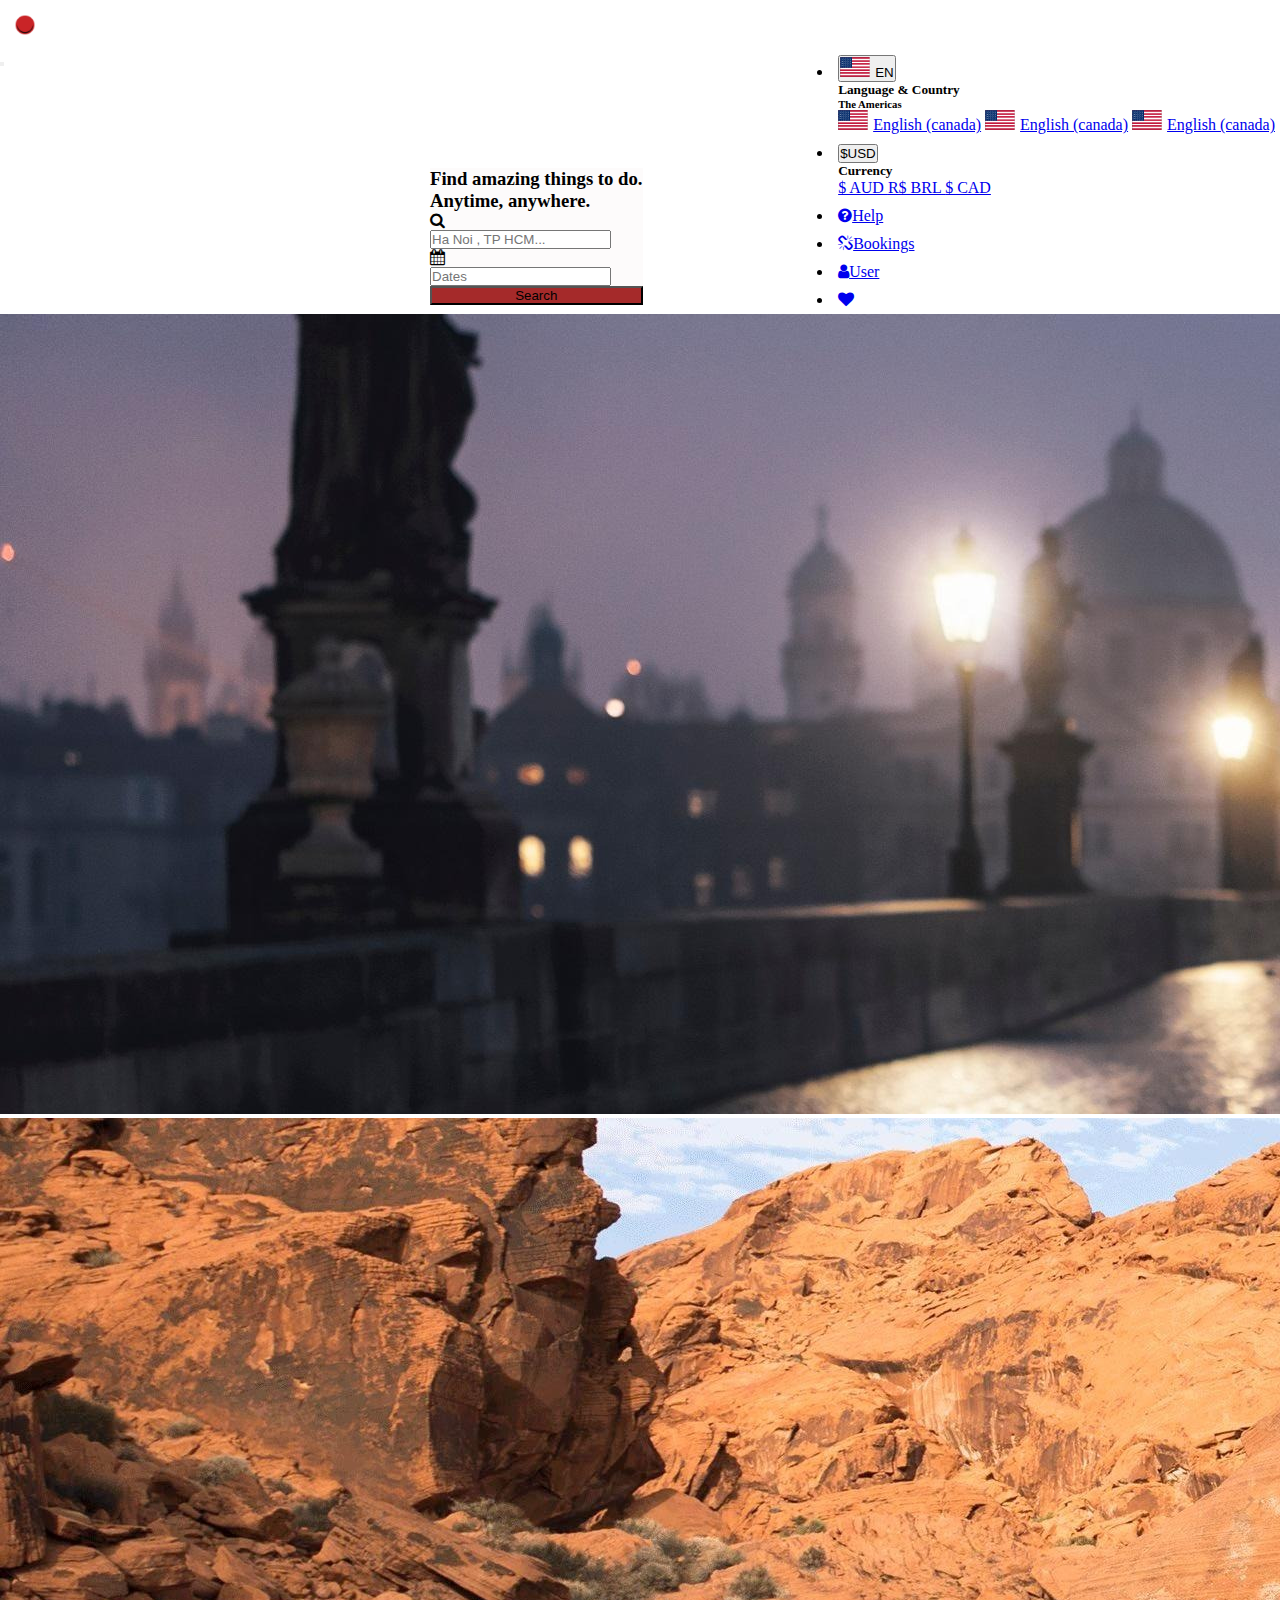
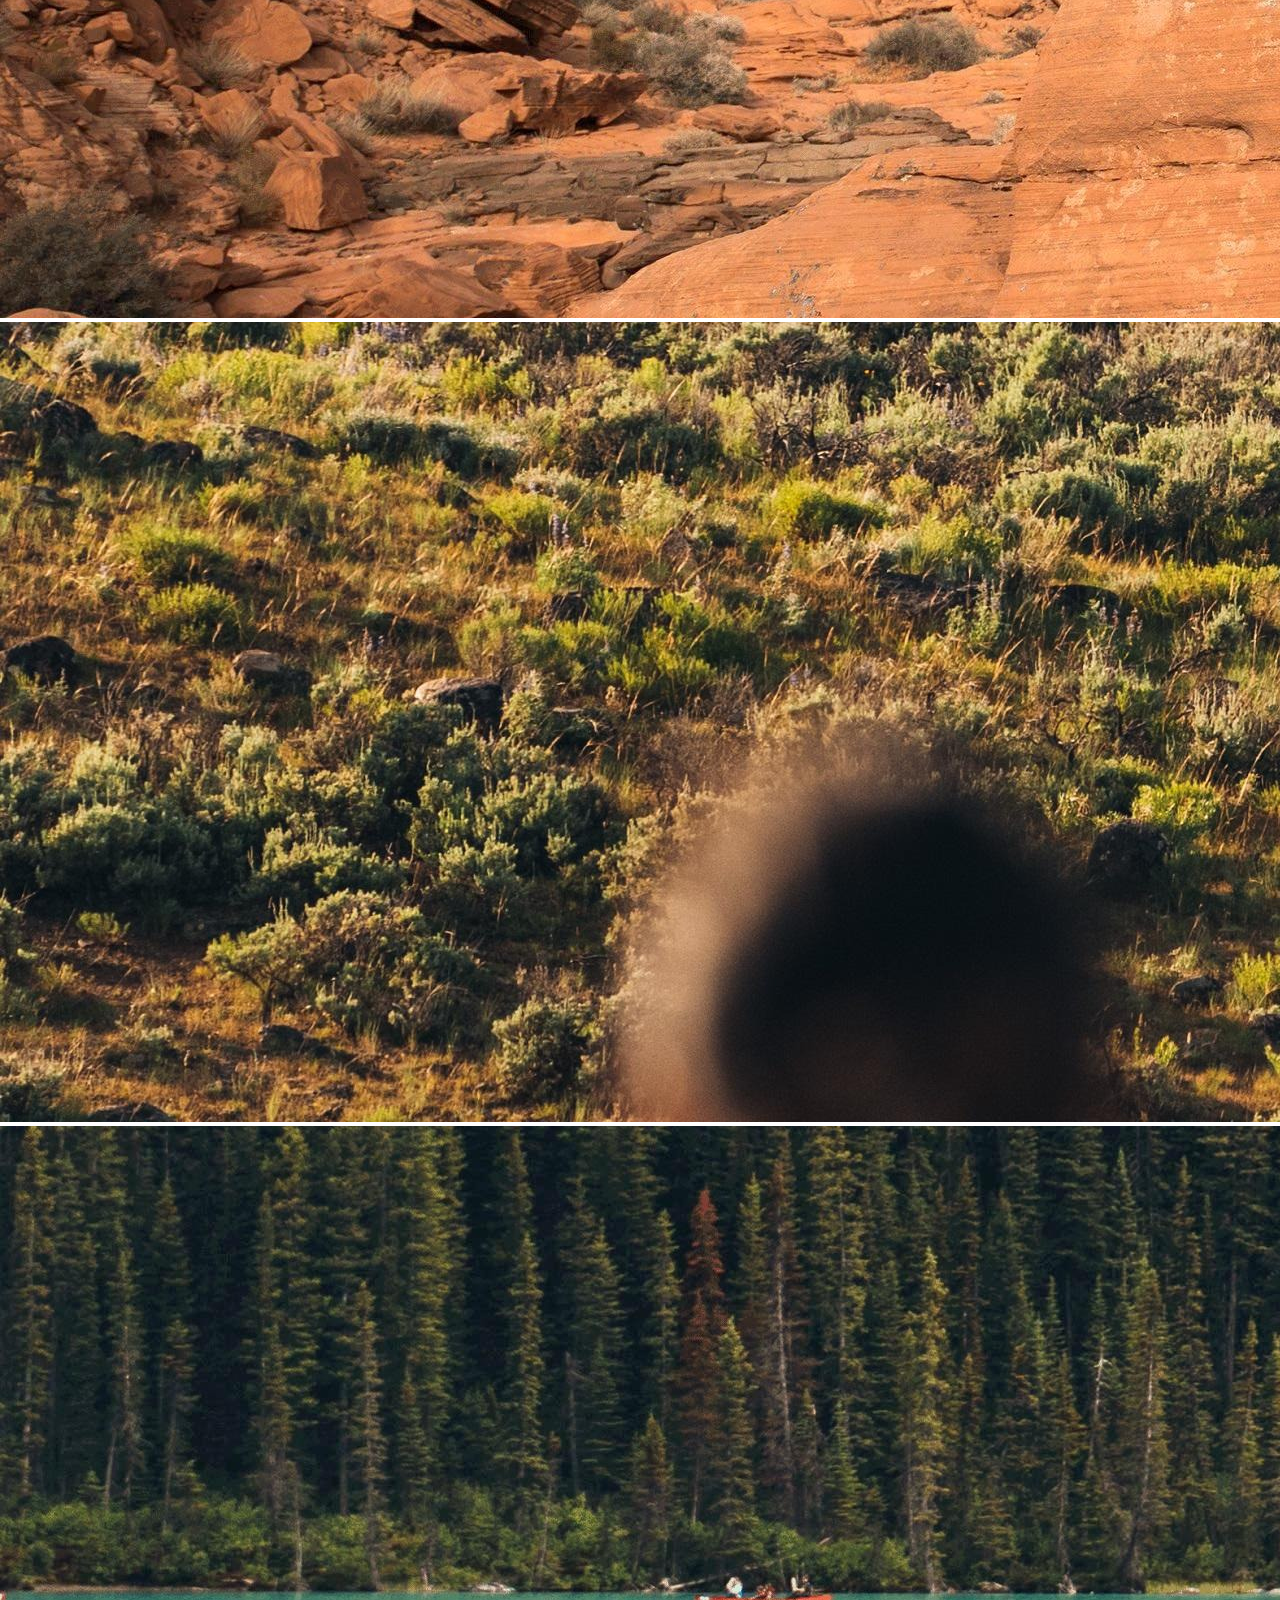
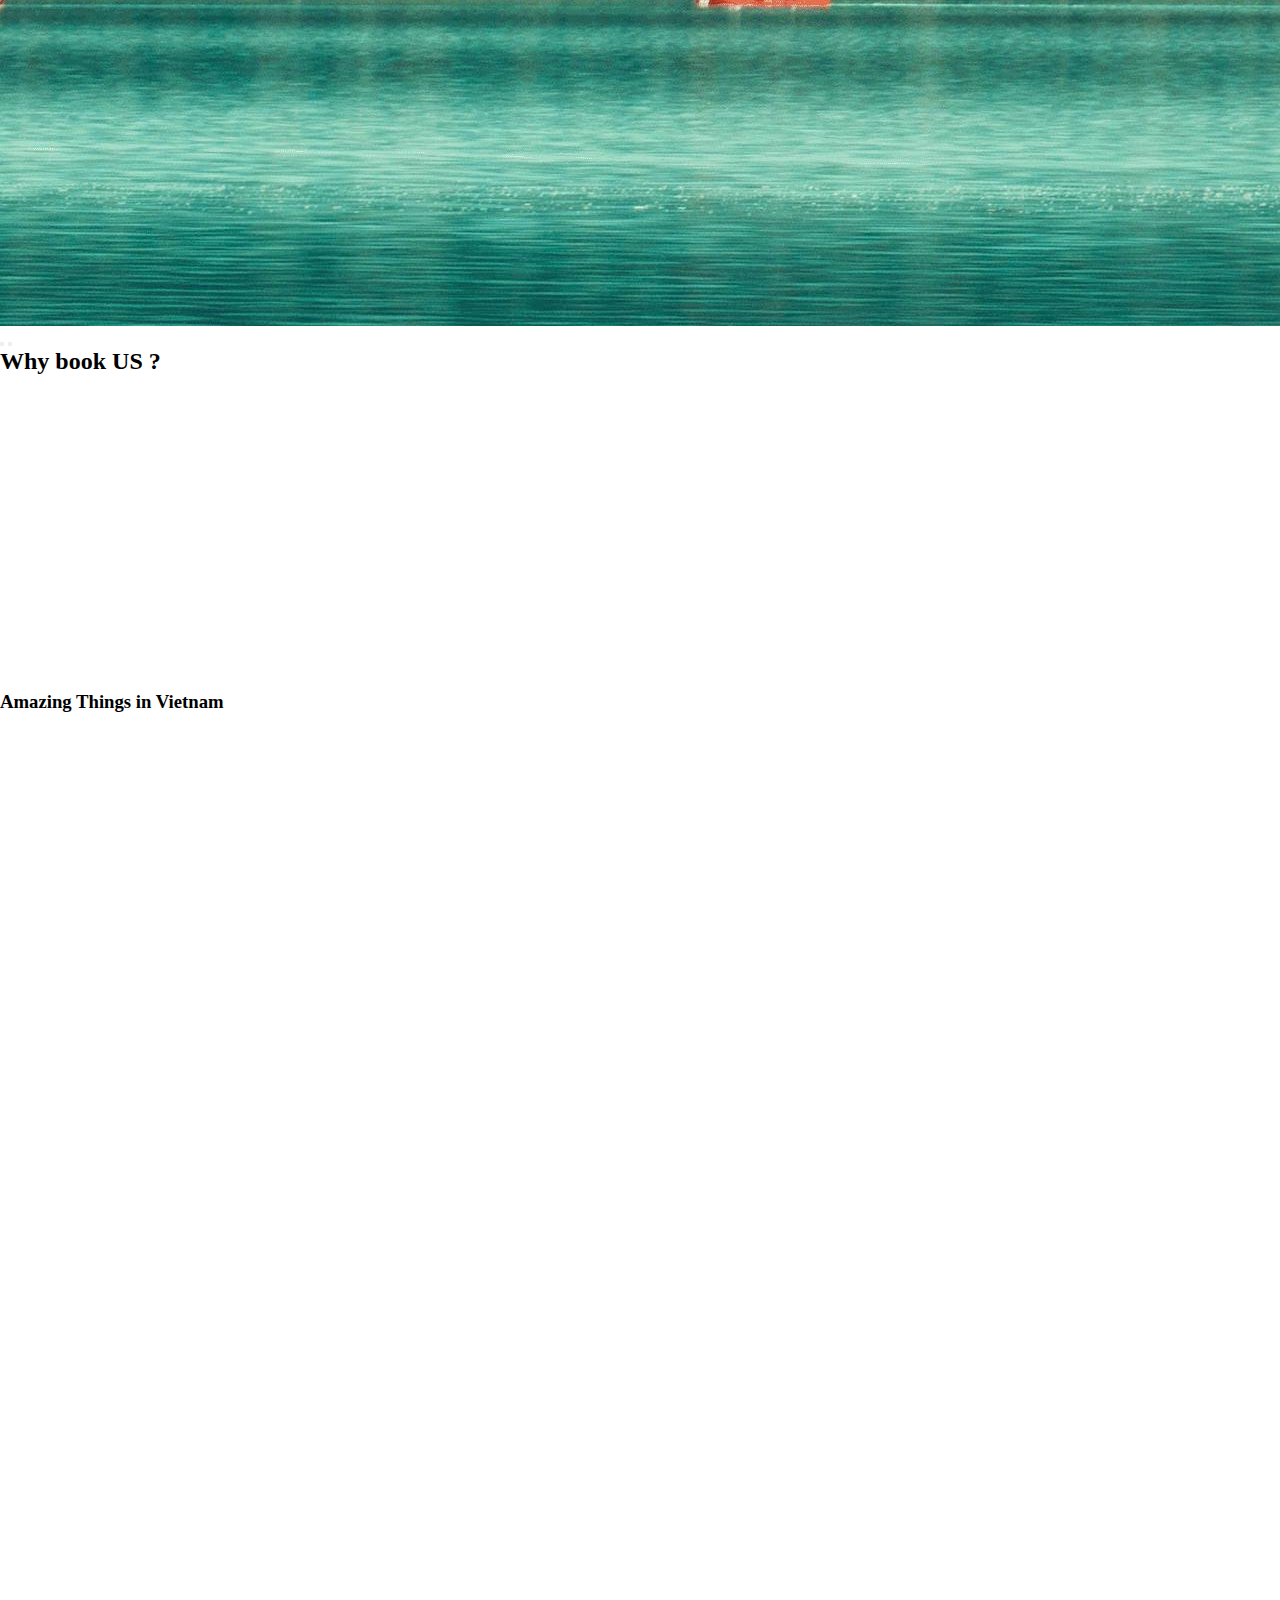
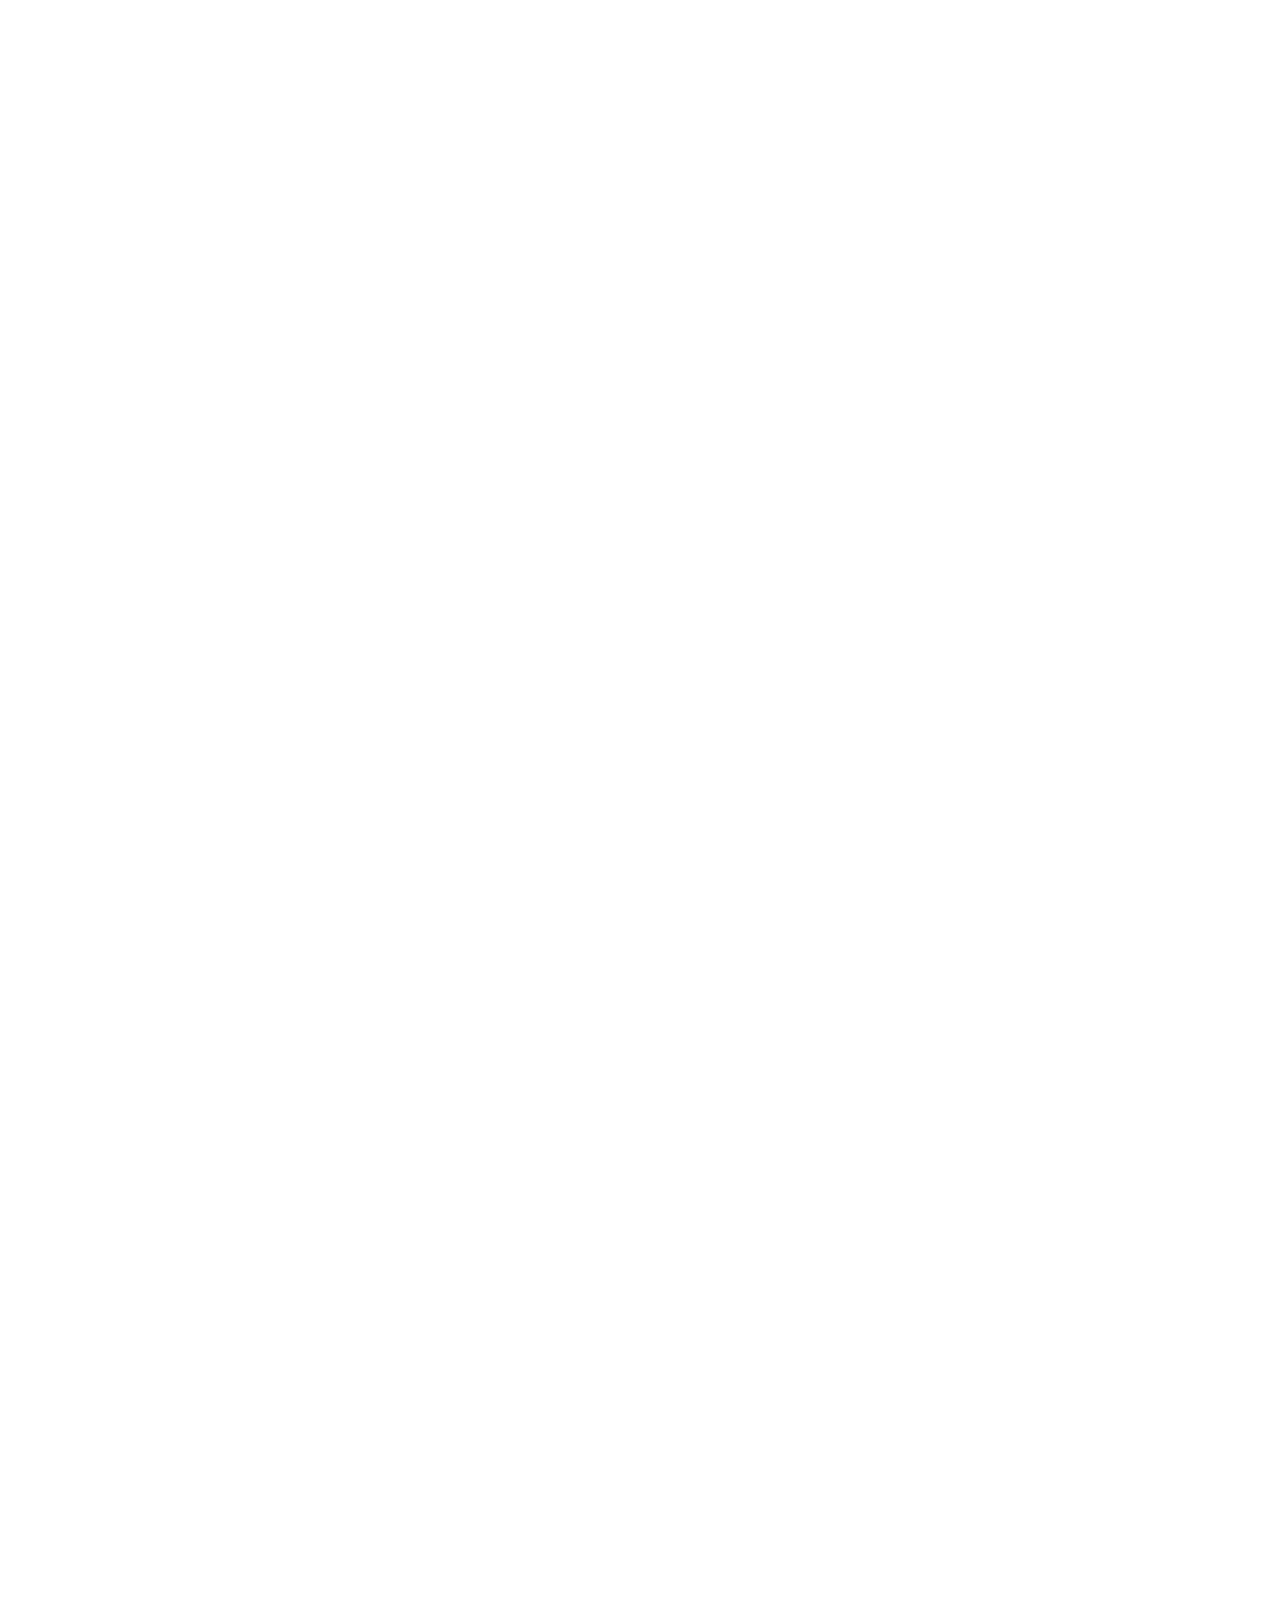
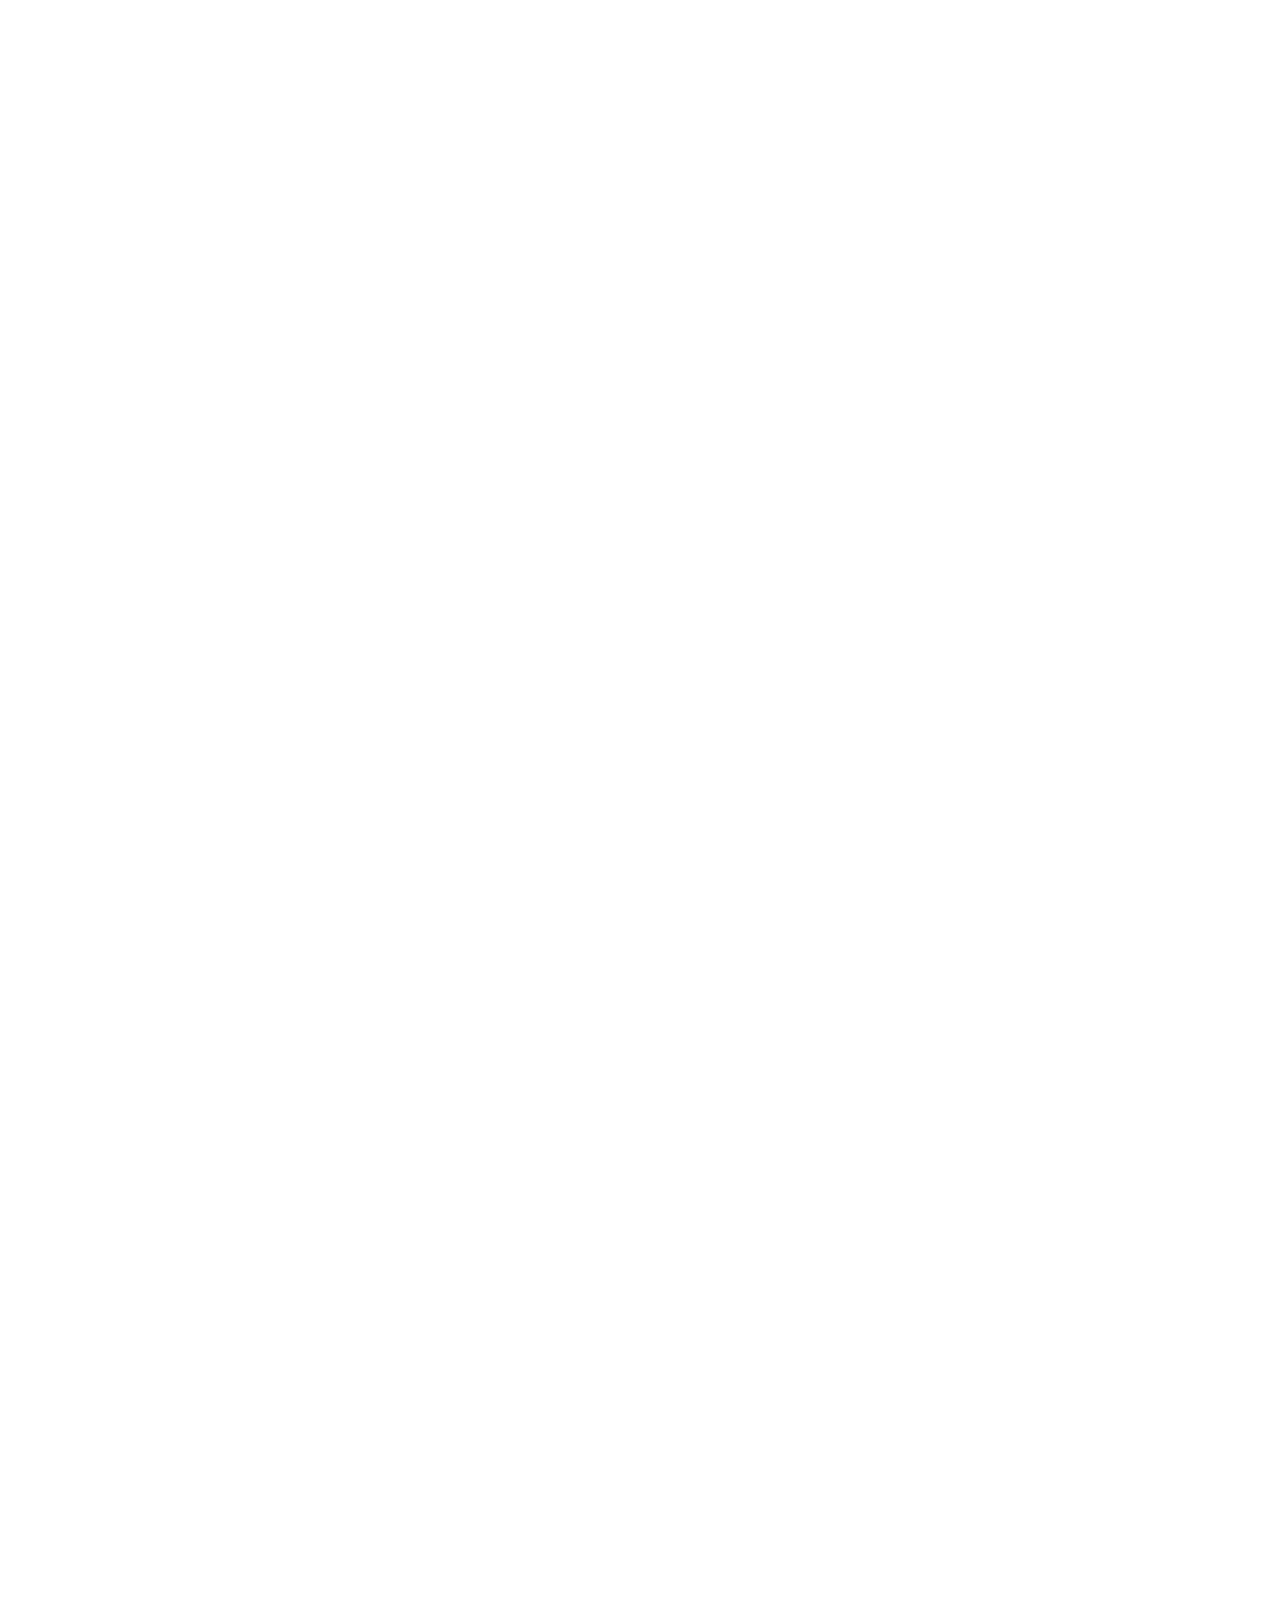
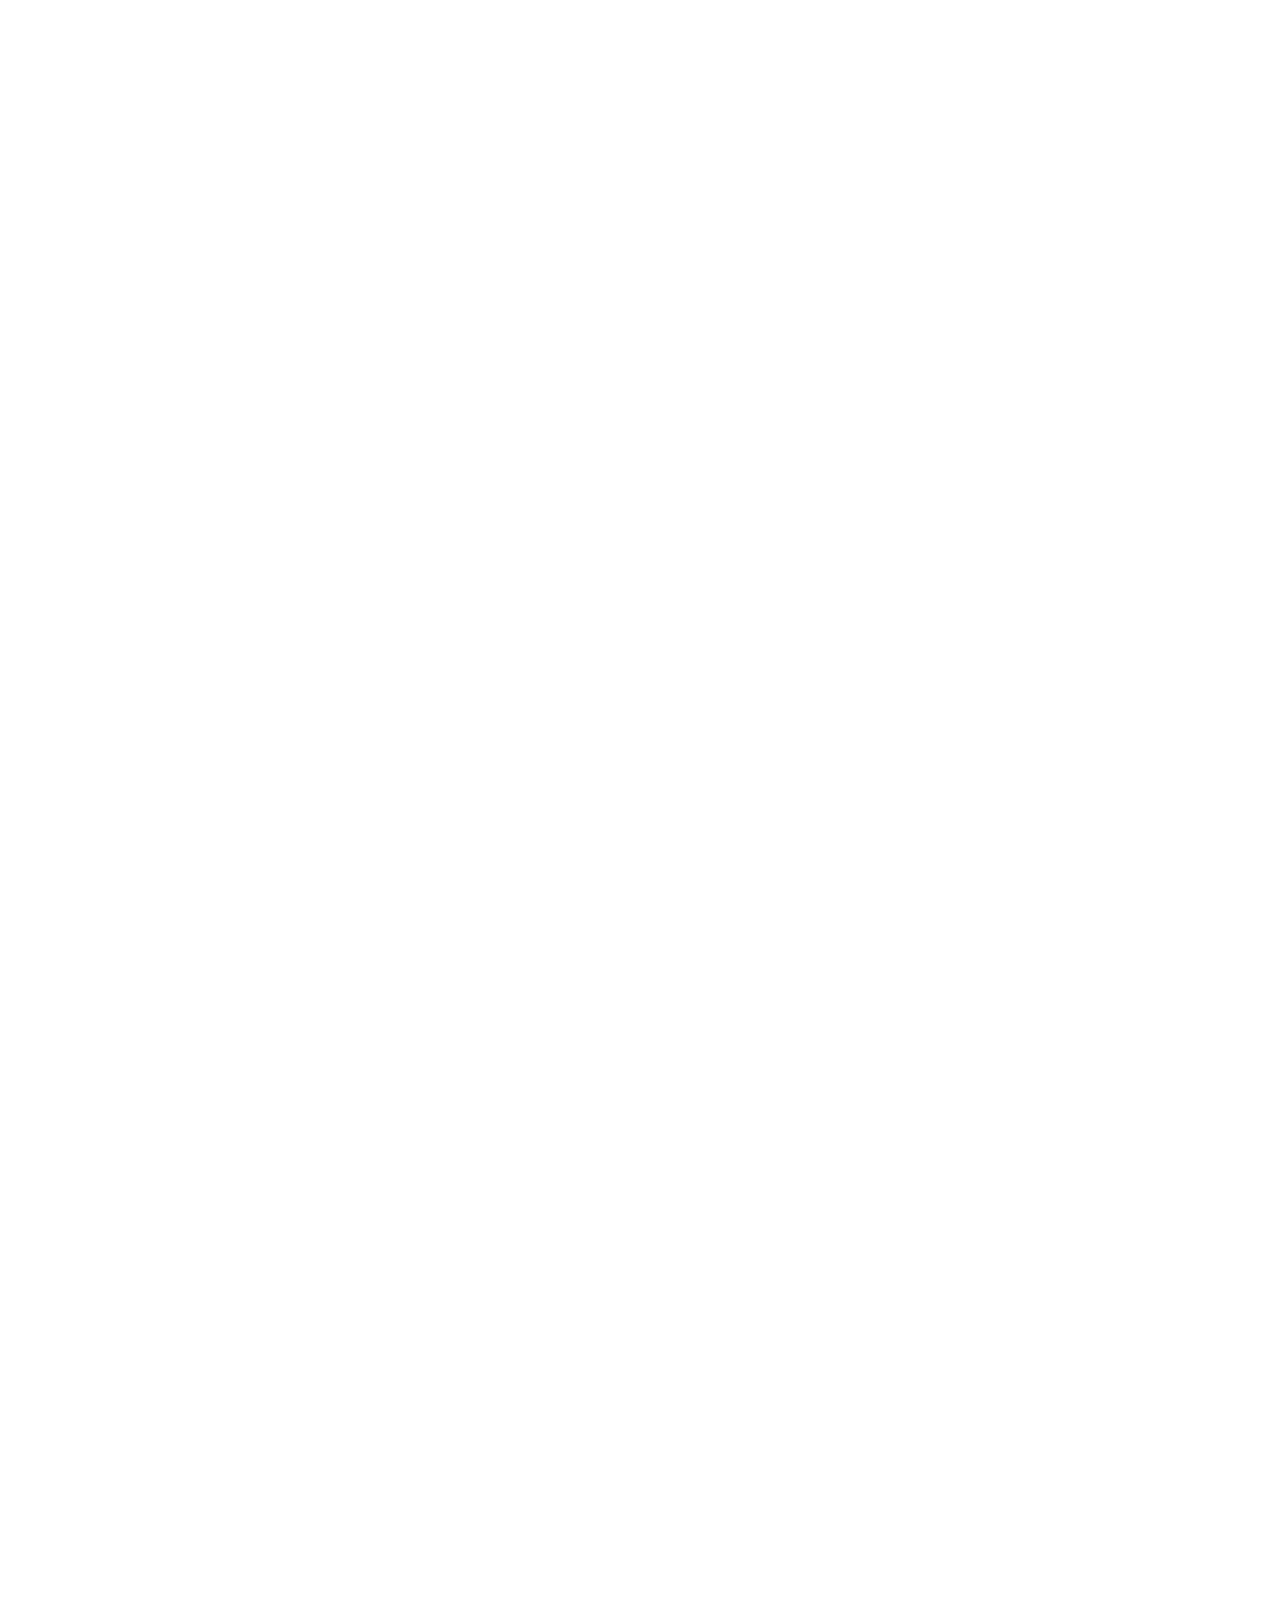
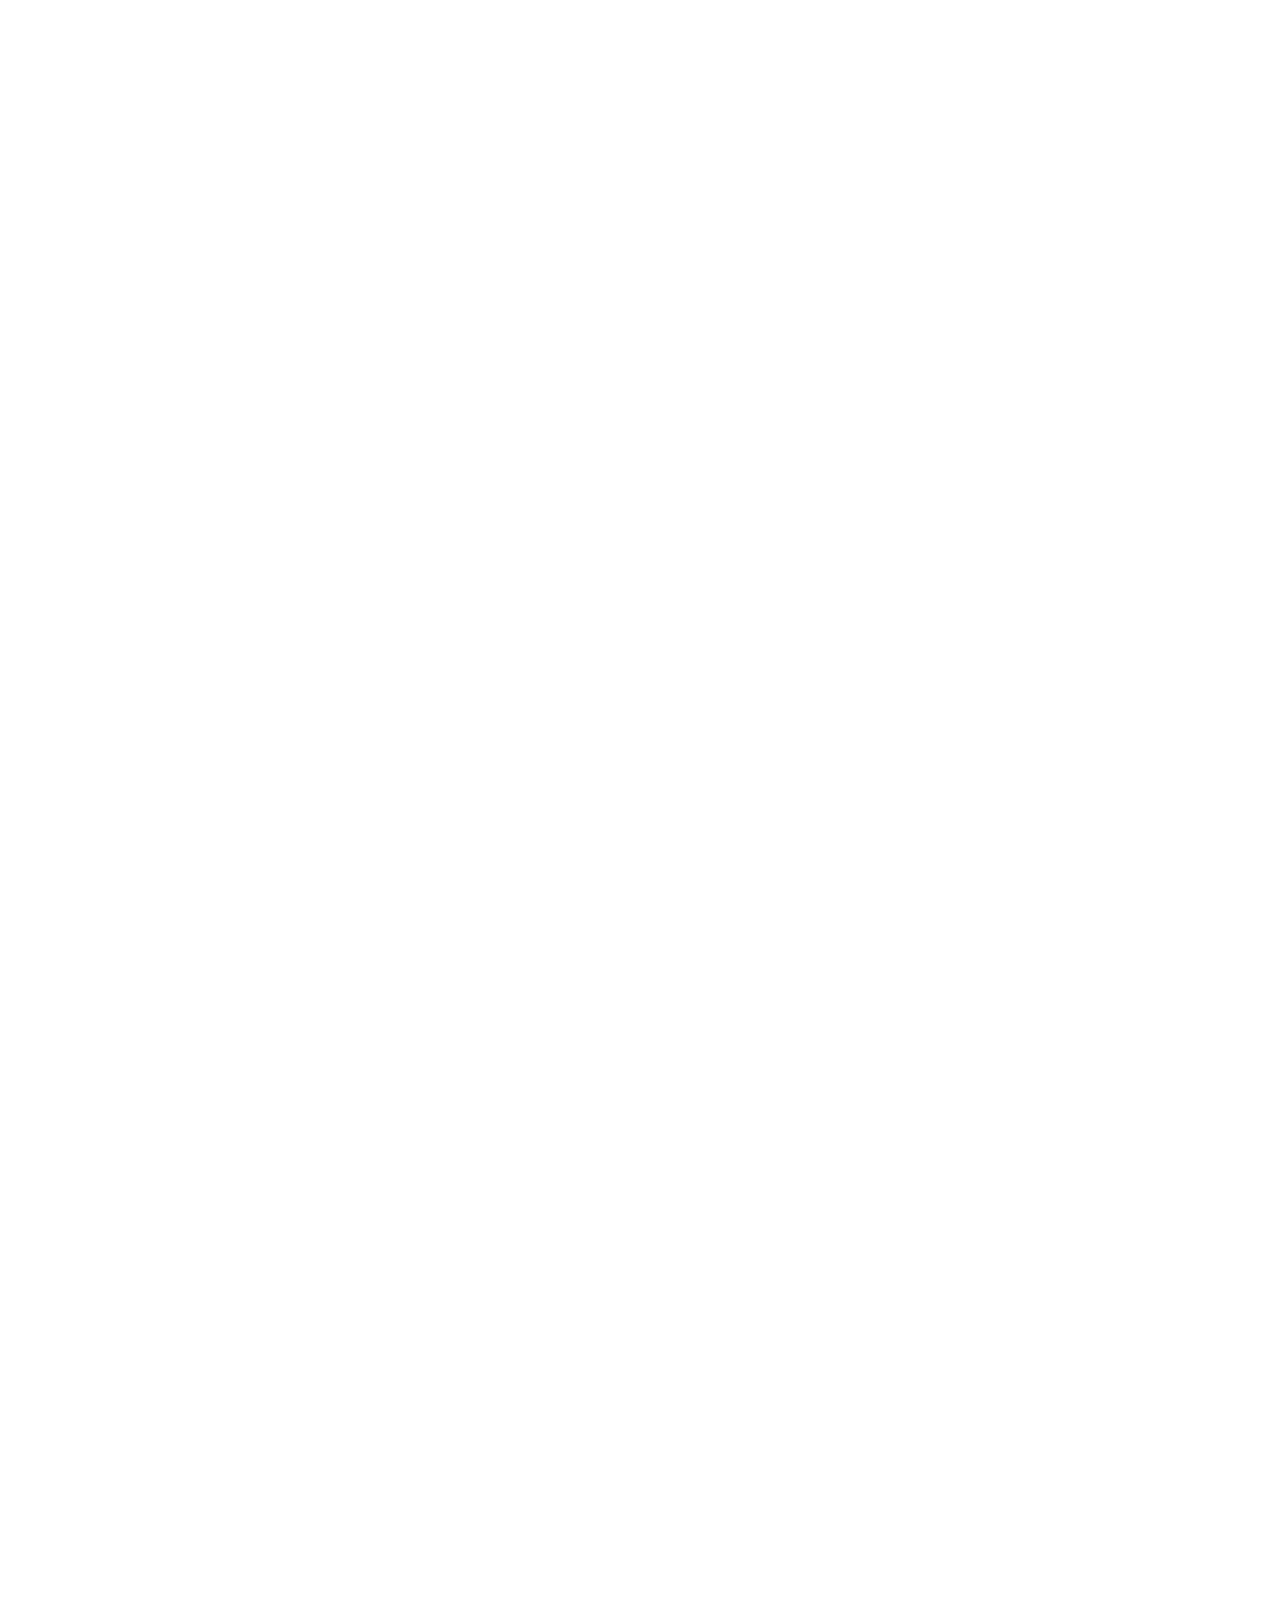
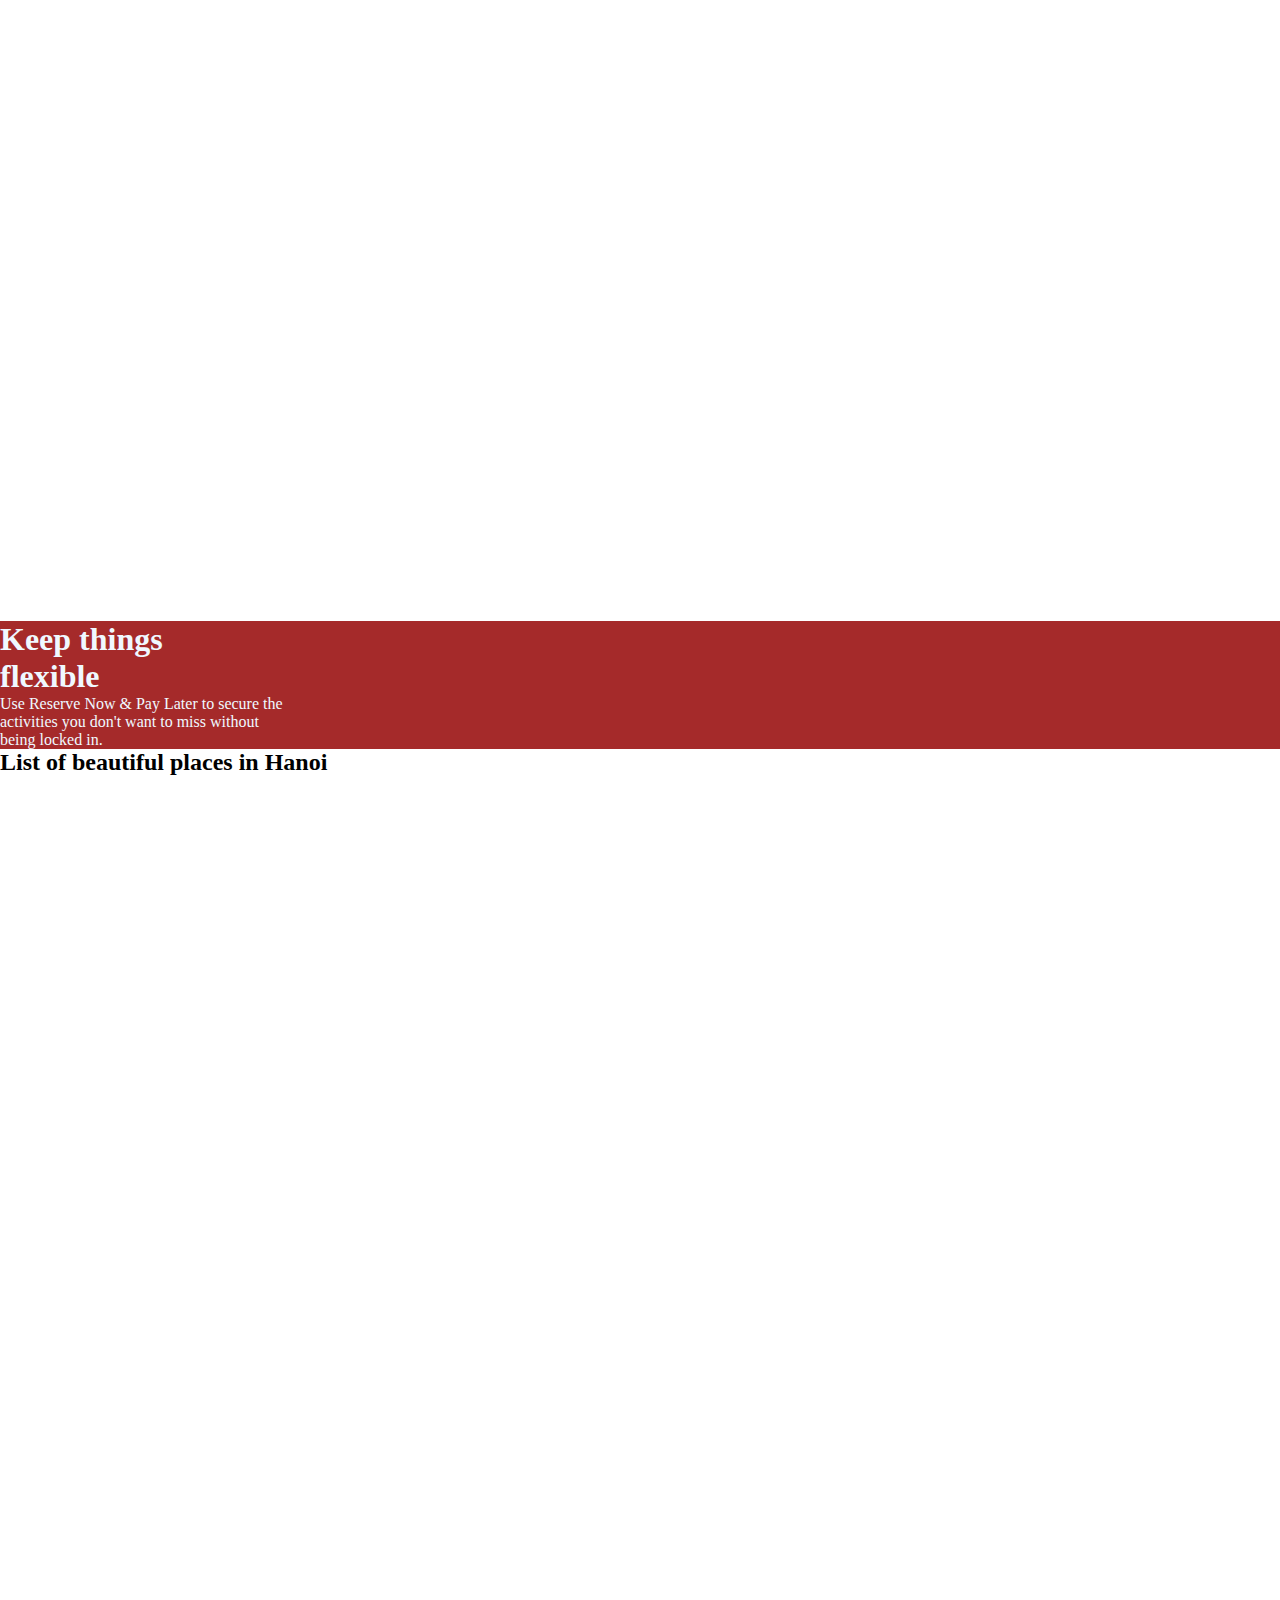
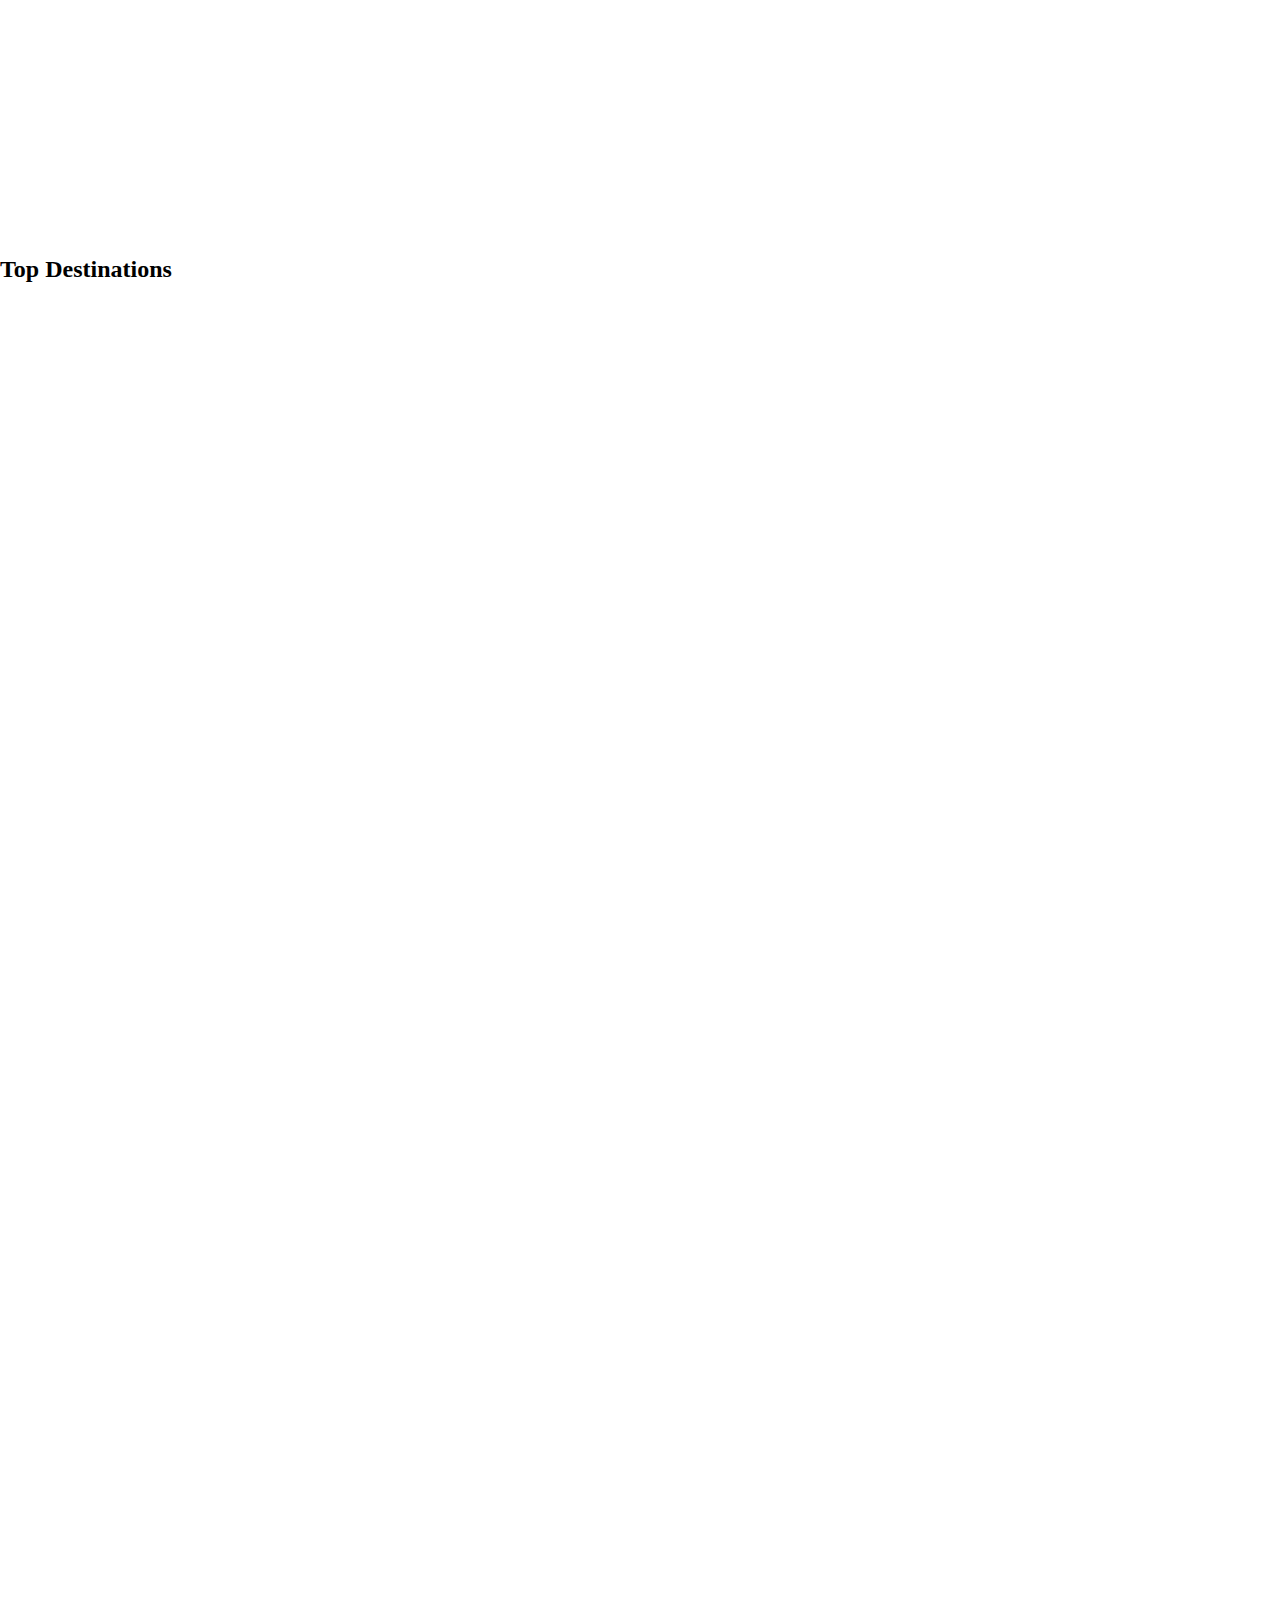
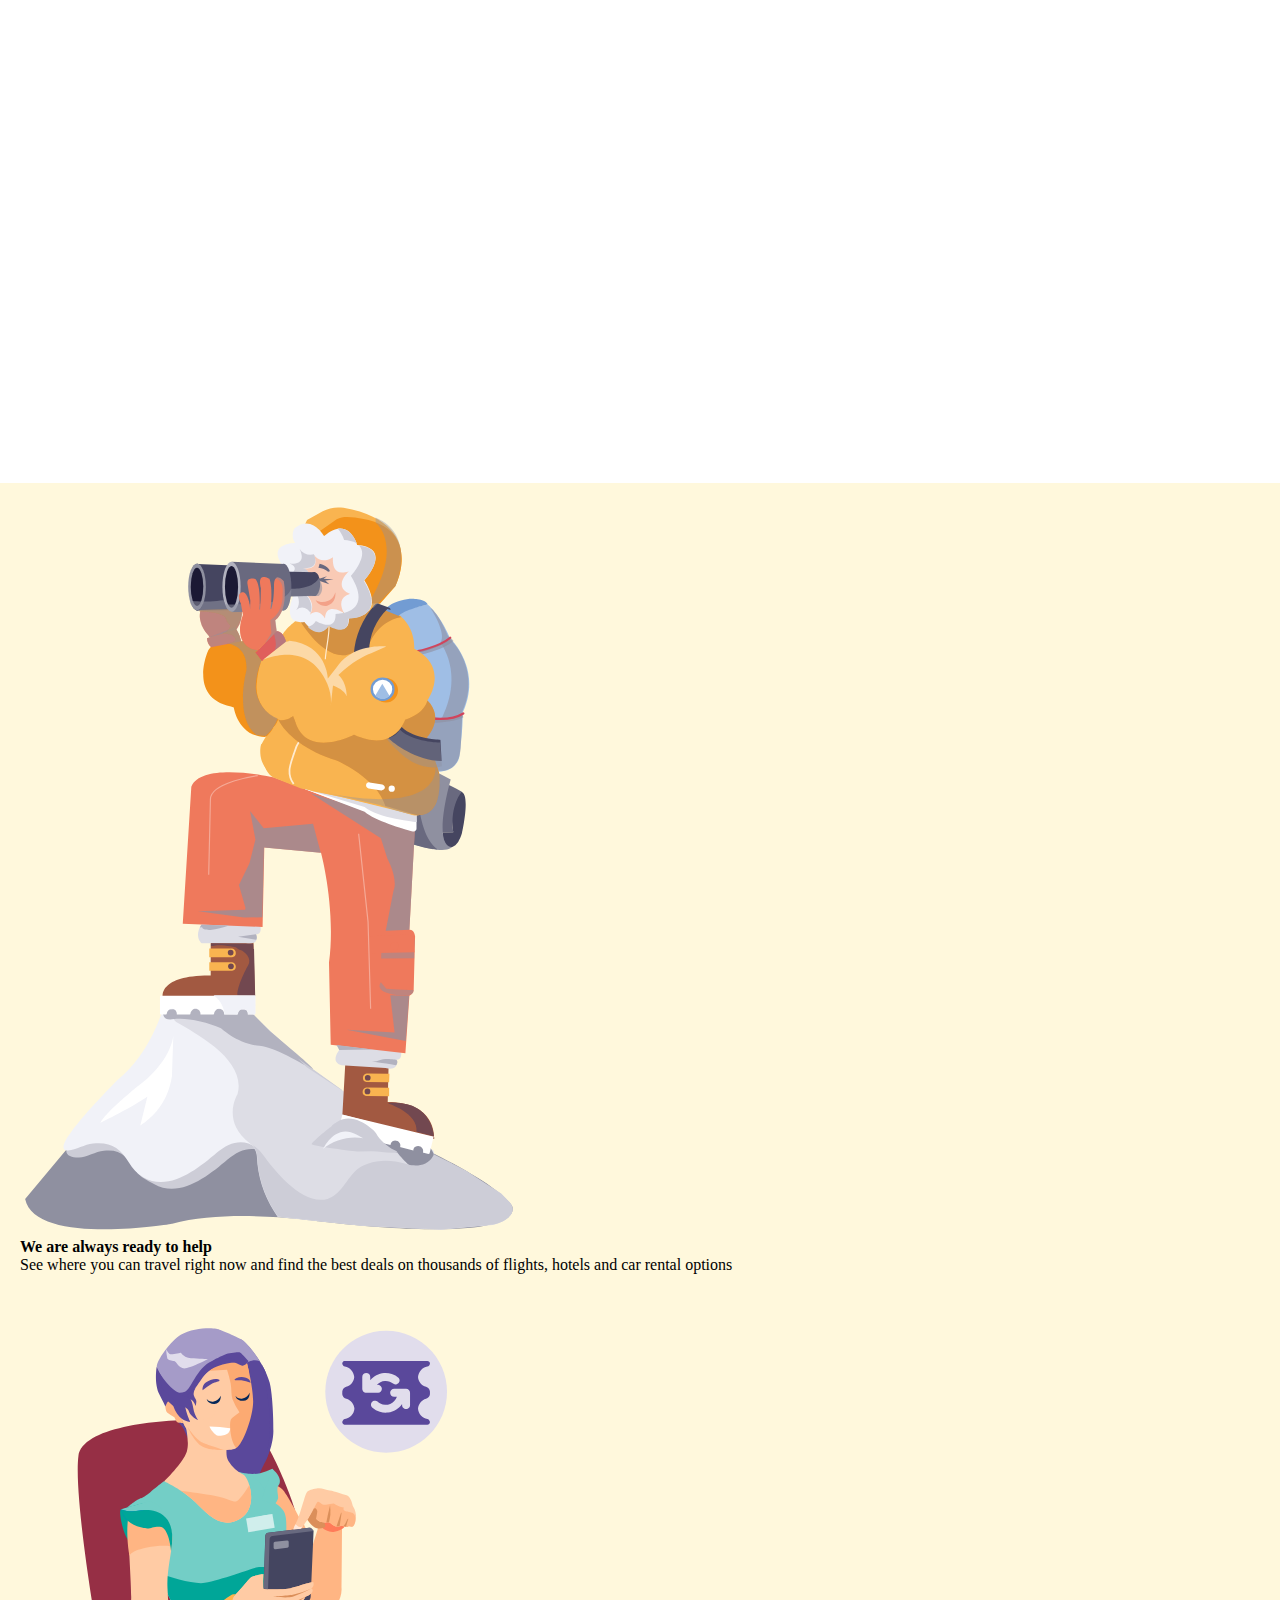
<file: index.html>
<!doctype html>
<html>
<head>
<meta charset="utf-8">
<title>Untitled Document</title>
	<link rel="stylesheet" type="text/css" href="css/main.css">
	<link rel="stylesheet" href="https://cdn.jsdelivr.net/npm/bootstrap@4.6.1/dist/css/bootstrap.min.css" integrity="sha384-zCbKRCUGaJDkqS1kPbPd7TveP5iyJE0EjAuZQTgFLD2ylzuqKfdKlfG/eSrtxUkn" crossorigin="anonymous">
	<link rel="stylesheet" href="https://cdnjs.cloudflare.com/ajax/libs/font-awesome/4.7.0/css/font-awesome.min.css">
	<link href="https://unpkg.com/aos@2.3.1/dist/aos.css" rel="stylesheet">
	  <link
    rel="stylesheet"
    href="https://cdnjs.cloudflare.com/ajax/libs/animate.css/4.1.1/animate.min.css"
  />
</head>

<body>
	<header>
		<div class="container">
						<nav class="navbar navbar-expand-lg navbar-light ">
             <a class="navbar-brand logo" href="index.html"><img src="images/icon.ico"></a>
			  <button class="navbar-toggler" type="button" data-toggle="collapse" data-target="#navbarText" aria-controls="navbarText" aria-expanded="false" aria-label="Toggle navigation">
				<span class="navbar-toggler-icon"></span>
			  </button>
			  <div class="collapse navbar-collapse menu" id="navbarText">
				<ul class="navbar-nav ml-auto">
				  <li class="nav-item active">
					
						<div class="dropdown ">
						  <button class="btn  dropdown-toggle mt-0" type="button" id="dropdownMenuButton" data-toggle="dropdown" aria-expanded="false">
							<img src="images/flag_en.png">EN
						  </button>
						  <div class="dropdown-menu p-2" aria-labelledby="dropdownMenuButton">
							  <h5 class="text-center ">Language & Country</h5>
							<h6>The Americas</h6>
							<a class="dropdown-item" href="#"><img src="images/flag_en.png">English (canada)</a>
							<a class="dropdown-item" href="#"><img src="images/flag_en.png">English (canada)</a>
							<a class="dropdown-item" href="#"><img src="images/flag_en.png">English (canada)</a>
						  </div>
						</div>
						<a> <span class="sr-only">(current)</span></a>
				  </li> 
							<li class="nav-item active">
					
						<div class="dropdown ">
						  <button class="btn  dropdown-toggle mt-0" type="button" id="dropdownMenuButton" data-toggle="dropdown" aria-expanded="false">
							<span class="pr-2">$</span>USD
						  </button>
						  <div class="dropdown-menu p-2" aria-labelledby="dropdownMenuButton">
							  <h5 class="text-center ">Currency</h5>
							
							<a class="dropdown-item" href="#">$       AUD </a>
							<a class="dropdown-item" href="#">R$       BRL </a>
							<a class="dropdown-item" href="#">$       CAD </a>
						  </div>
						</div>
						<a><span class="sr-only">(current)</span></a>
				  </li>
				  <li class="nav-item">
					<a class="nav-link " href="#help"><i class="fa fa-question-circle pr-2"></i>Help</a>
				  </li>
				  <li class="nav-item">
					<a class="nav-link " href="booking.html"><i class="fa fa-unlink pr-2"></i>Bookings</a>
				  </li>
					
					<li class="nav-item ">
					<a class="nav-link " href="login.htlm.html"><i class="fa fa-user pr-2"></i>User</a>
				  </li>
					<li class="nav-item">
					<a class="nav-link " href="#heart"><i class="fa fa-heart"></i></a>
				  </li>
					
				</ul>

			  </div>
             </nav>
			</div>
		<div class="container-fluit bn1">
			<div id="carouselExampleIndicators" class="carousel slide" data-ride="carousel">
			  <ol class="carousel-indicators">
				<li data-target="#carouselExampleIndicators" data-slide-to="0" class="active"></li>
				<li data-target="#carouselExampleIndicators" data-slide-to="1"></li>
				<li data-target="#carouselExampleIndicators" data-slide-to="2"></li>
			  </ol>
			  <div class="carousel-inner">
				<div class="carousel-item active">
				  <img src="images/37.jpg" class="d-block w-100" alt="...">
				</div>
				<div class="carousel-item">
				  <img src="images/85.jpg" class="d-block w-100" alt="...">
				</div>
				<div class="carousel-item">
				  <img src="images/94.jpg" class="d-block w-100" alt="...">
				</div>
				  <div class="carousel-item">
				  <img src="images/98.jpg" class="d-block w-100" alt="...">
				</div>
				  
			  </div>
			  <button class="carousel-control-prev" type="button" data-target="#carouselExampleIndicators" data-slide="prev">
				<span class="carousel-control-prev-icon" aria-hidden="true"></span>
				<span class="sr-only">Previous</span>
			  </button>
			  <button class="carousel-control-next" type="button" data-target="#carouselExampleIndicators" data-slide="next">
				<span class="carousel-control-next-icon" aria-hidden="true"></span>
				<span class="sr-only">Next</span>
			  </button>
				<form>
			<div class="container form1">
					<div class="row">
					<div class="col-md-5  p-3 form2">
					<h3 >Find amazing things to do. <br>Anytime, anywhere.</h3>
					<div class="input-group mb-3">
					  <div class="input-group-prepend">
						<span class="input-group-text bg-white" id="basic-addon1"><i class="fa fa-search"></i></span>
					  </div>
					  <input type="text" class="form-control" placeholder="Ha Noi , TP HCM..." aria-label="Username" aria-describedby="basic-addon1">
					</div>
						<div class="container ">
							<div class="row">
								<div class="col-md-8 p-0">
									<div class="input-group mb-3">
									  <div class="input-group-prepend">
										<span class="input-group-text bg-white" id="basic-addon1"><i class="fa fa-calendar"></i></span>
									  </div>
									  <input type="text" class="form-control" placeholder="Dates" aria-label="Username" aria-describedby="basic-addon1">
									</div>
								
								</div>
								<div class="col-md-4 p-0">
									<button class="btn btn-primary" type="submit">Search</button>
								
								</div>
							</div>
						</div>
				   </div>
					</div>
				</div>
				</form>
            </div>
		</div>
			
		
	</header>
	<body>
		<section class="scn1">
			<h2 class="font-weight-bold text-center pt-4">Why book US ?</h2>
			<div class="container">
				<div class="row pt-5 whybook">
					<div   class="col-md-3 col-6 text-center" data-aos="fade-up"  >
						<i class="fa fa-money fa-2x text-center pb-3"></i>
						<h5 class="font-weight-bold pt-4">Ultimate flexibility</h5>
						<p >You’re in control, with free cancellation and payment options to satisfy any plan or budget.</p>
					</div>
					<div  class="col-md-3 col-6 text-center " data-aos="fade-up">
						<i class="fa fa-bus fa-2x text-center pb-3"></i>
						<h5 class="font-weight-bold pt-4">Memorable experiences</h5>
						<p >Browse and book tours and activities so incredible, you’ll want to tell your friends.</p>
					</div>
					<div   class="col-md-3 col-6 text-center" data-aos="fade-up">
						<i class="fa fa-suitcase fa-2x text-center pb-3"></i>
						<h5 class="font-weight-bold pt-4">Quality at our core</h5>
						<p >High quality standards. Millions of reviews. A Tripadvisor company.</p>
					</div>
					<div   class="col-md-3 col-6 text-center" data-aos="fade-up">
						<i class="fa fa-trophy fa-2x text-center pb-3"></i>
						<h5 class="font-weight-bold pt-4">Award-winning support</h5>
						<p >New price? New plan? No problem. We’re here to help, 24/7.</p>
					</div>
					
				</div>
			</div>
		</section> 
		<section class="scn2">
			<h3 class="text-center pt-4 pb-5 font-weight-bold">Amazing Things in Vietnam</h3>
			<div class="container">
				<div class="row amazing">
					<div class="col-md-4">
						<div class="row" data-aos="fade-up">
							<div class="col-4 hinhanh2"><img src="images/hanoi-travel-guide-from-a-to-z-amazingthingsinvietnam01.jpg"></div>
							<div class="col-8"><h5 class="pt-3">Hanoi </h5>
								<p> Ha Noi is a wonderful blend of western and eastern cultures</p>
							</div>
						</div>
					</div>
					<div class="col-md-4">
						<div class="row" data-aos="fade-up">
							<div class="col-4 hinhanh2"><img src="images/nha-trang-travel-guide-from-a-to-z-amazingthingsinvietnam24-150x150.jpg"></div>
							<div class="col-8"><h5 class="pt-3">Nha Trang </h5>
								<p> Nha Trang is the popular beach destination for backpackers </p>
							</div>
						</div>
					</div>
					<div class="col-md-4">
						<div class="row" data-aos="fade-up">
							<div class="col-4 hinhanh2"><img src="images/vung-tau-travel-guide-from-a-to-z-amazingthingsinvietnam33-150x150.jpg"></div>
							<div class="col-8"><h5 class="pt-3">Vung tau </h5>
								<p> You are looking for vitamin sea from busy life ?</p>
							</div>
						</div>
					</div>
				</div>		
				<div class="row amazing mt-4">
					<div class="col-md-4">
						<div class="row" data-aos="fade-up">
							<div class="col-4 hinhanh2"><img src="images/binh-thuan-travel-guide-from-a-to-z-amazingthingsinvietnam48-2-150x150.jpg"></div>
							<div class="col-8"><h5 class="pt-3">Binh Thuan </h5>
								<p>  Binh Thuan travel is surely good idea for your summer trip</p>
							</div>
						</div>
					</div>
					<div class="col-md-4">
						<div class="row" data-aos="fade-up">
							<div class="col-4 hinhanh2"><img src="images/ninh-thuan-travel-guide-from-a-to-z-amazingthingsinvietnam22-1-150x150.jpg"></div>
							<div class="col-8"><h5 class="pt-3">Ninh Thuan </h5>
								<p>Explore the pristine beauty of Ninh Thuan</p>
							</div>
						</div>
					</div>
					<div class="col-md-4">
						<div class="row" data-aos="fade-up">
							<div class="col-4 hinhanh2"><img src="images/ha-giang-travel-guide-from-a-to-z-amazingthingsinvietnam41-150x150.jpg"></div>
							<div class="col-8"><h5 class="pt-3">Ha Giang </h5>
								<p> Let’s explore the beautiful land with Ha Giang</p>
							</div>
						</div>
					</div>
				</div>
			</div>
		</section>
		<section class="scn3">
			<div class="container-fluid text-center pb-4 mt-5">
				<h1 class="font-weight-bold  pt-5 ">Keep things <br>flexible</h1><p>Use Reserve Now & Pay Later to secure the<br> activities you don't want to miss without <br>being locked in.</p>
			</div>
		</section>
		<section class="scn4 mt-4" id="heart">
			<h2 class="text-center font-weight-bold pt-3" >List of beautiful places in Hanoi</h2>
			<div class="container">
				<div class="row">
					<div class="col-md-3  p-2 hov" data-aos="zoom-in">
						<div class="hinhanh"><img src="images/hanoi-travel-guide-from-a-to-z-amazingthingsinvietnam19.jpg"> </div>	
						<i class="fa fa-globe text-secondary"><span class="text-secondary pl-1"> Center of Hanoi city.</span></i>
						<h6 class="font-weight-bold pt-3">Hoan Kiem Lake</h6>
						<div class="star p-0">
						<i class="fa fa-star text-warning"></i><i class="fa fa-star text-warning"></i><i class="fa fa-star text-warning"></i><i class="fa fa-star text-warning"></i><i class="fa fa-star text-warning"></i><span class="text-secondary pl-2" >2.500</span>
						</div>
						
						<p>From <span class="font-weight-bolder">$170.05</span></p>
						
					</div>
					<div class="col-md-3  p-2 hov" data-aos="zoom-in">
						<div class="hinhanh"><img src="images/hanoi-travel-guide-from-a-to-z-amazingthingsinvietnam30.jpg"> </div>	
						<i class="fa fa-globe text-secondary"><span class="text-secondary pl-1"> Center of Hanoi city.</span></i>
						<h6 class="font-weight-bold pt-3">One Pillar Pagoda</h6>
						<div class="star p-0">
						<i class="fa fa-star text-warning"></i><i class="fa fa-star text-warning"></i><i class="fa fa-star text-warning"></i><i class="fa fa-star text-warning"></i><i class="fa fa-star text-light"></i><span class="text-secondary pl-2" >2.000</span>
						</div>
						
						<p>From <span class="font-weight-bolder">$110.05</span></p>
						
					</div>
					<div class="col-md-3  p-2 hov" data-aos="zoom-in">
						<div class="hinhanh"><img src="images/hanoi-travel-guide-from-a-to-z-amazingthingsinvietnam17.jpg"> </div>	
						<i class="fa fa-globe text-secondary"><span class="text-secondary pl-1"> Center of Hanoi city.</span></i>
						<h6 class="font-weight-bold pt-3">Hanoi St. Joseph’s cathedral</h6>
						<div class="star p-0">
						<i class="fa fa-star text-warning"></i><i class="fa fa-star text-warning"></i><i class="fa fa-star text-warning"></i><i class="fa fa-star text-warning"></i><i class="fa fa-star text-warning"></i><span class="text-secondary pl-2" >3.000</span>
						</div>
						
						<p>From <span class="font-weight-bolder">$190.05</span></p>
						
					</div>
					<div class="col-md-3  p-2 hov" data-aos="zoom-in">
						<div class="hinhanh"><img src="images/hanoi-travel-guide-from-a-to-z-amazingthingsinvietnam37.jpg"> </div>	
						<i class="fa fa-globe text-secondary"><span class="text-secondary pl-1"> Center of Hanoi city.</span></i>
						<h6 class="font-weight-bold pt-3">Van Mieu – Quoc Tu Giam</h6>
						<div class="star p-0">
						<i class="fa fa-star text-warning"></i><i class="fa fa-star text-warning"></i><i class="fa fa-star text-warning"></i><i class="fa fa-star text-warning"></i><i class="fa fa-star text-warning"></i><span class="text-secondary pl-2" >4.500</span>
						</div>
						
						<p>From <span class="font-weight-bolder">$270.05</span></p>
						
					</div>
				</div>
			</div>
		</section>
		<section class="scn5">
			<h2 class="text-center font-weight-bold pt-5">Top Destinations</h2>
			<div class="container">
				<div class="row">
					<div class="col-md-2 anh1 m-3 ml-4" data-aos="zoom-in-down"><h5 class="text-white font-weight-bolder">Old Quarter</h5></div>
					<div class="col-md-2 anh2 m-3" data-aos="zoom-in-down"><h5 class="text-white font-weight-bolder text-center">Ba Dinh</h5></div>
					<div class="col-md-2 anh3 m-3" data-aos="zoom-in-down"><h5 class="text-white font-weight-bolder text-center">Old Quarter</h5></div>
					<div class="col-md-2 anh4 m-3" data-aos="zoom-in-down"><h5 class="text-white font-weight-bolder text-center"> Ha Noi Opera House</h5></div>
					<div class="col-md-2 anh5 m-3" data-aos="zoom-in-down"><h5 class="text-white font-weight-bolder text-center">Tran Quoc Pagoda</h5></div>
					
				</div><div class="row">
					<div class="col-md-2 anh6 m-3 ml-4" data-aos="zoom-in-up"><h5 class="text-white font-weight-bolder text-center">West Lake</h5></div>
					<div class="col-md-2 anh7 m-3" data-aos="zoom-in-up"><h5 class="text-white font-weight-bolder text-center">Long Bien Bridge</h5></div>
					<div class="col-md-2 anh8 m-3" data-aos="zoom-in-up"><h5 class="text-white font-weight-bolder text-center">Duong Lam Ancient Village</h5></div>
					<div class="col-md-2 anh9 m-3" data-aos="zoom-in-up"><h5 class="text-white font-weight-bolder text-center">Ba Vi National Park</h5></div>
					<div class="col-md-2 anh10 m-3" data-aos="zoom-in-up"><h5 class="text-white font-weight-bolder text-center">Quan Son Lake</h5></div>
					
				</div>
			</div>
		</section>
		<section class="scn6">
			<div class="container">
				<div class="row">
					
					<div class="col-md-4 text-center">
						<img src="images/first_pillar.5de1acf4.svg">
						<h4 class="font-weight-bold">We are always ready to help</h4>
						<p>See where you can travel right now and find the best deals on thousands of flights, hotels and car rental options</p>
					</div>
					<div class="col-md-4 text-center pt-5">
						<img src="images/second_pillar.b0aba788.svg">
						<h4 class="pt-4 font-weight-bold">We are always ready to help</h4>
						<p>Stay one step ahead with flexible airfare, free cancellation on hotel and car rental bookings, and the cleanest accommodations anywhere.</p>
					</div>
					<div class="col-md-4 text-center">
						<img src="images/third_pillar.f5197051.svg">
						<h4 class="pt-5 font-weight-bold">it's a piece of cake</h4>
						<p>With our 2 no criteria of no hidden fees and no fraud, you don't have to worry about losing money because all expenses are clear as day. Just wait patiently for the day to go.</p>
					</div>
				</div>
			</div>
		</section>
		<section class="scn7 pt-5">
			<div class="container-fluid">
				<div class="row">
					<div class="col-md-3 text-center pt-5">
						<h3>Excellent</h3>
						<i class="fa fa-star text-warning fa-2x"></i>
						<i class="fa fa-star text-warning fa-2x"></i>
						<i class="fa fa-star text-warning fa-2x"></i>
						<i class="fa fa-star text-warning fa-2x"></i>
						<i class="fa fa-star text-warning fa-2x"></i>
						<p>Based on 36,968 reviews</p>
					</div>
					<div class="col-md-3">
						<div class="row">
							<div class="col-6">
								<i class="fa fa-star text-warning "></i>
								<i class="fa fa-star text-warning "></i>
								<i class="fa fa-star text-warning "></i>
								<i class="fa fa-star text-warning "></i>
								<i class="fa fa-star text-warning "></i>
							</div>
							<div class="col-6 pl-5"><p>1 hour ago</p></div>
						</div>
						<p class="font-weight-bolder">2 night cruise from Aswan…</p>
						<p class="rw">We went on a 2 night cruise from Aswan to Luxor on the Crown Jewel boat. The rooms were very clean...</p>
						<span>customer</span>
					</div>
					<div class="col-md-3">
						<div class="row">
							<div class="col-6">
								<i class="fa fa-star text-warning "></i>
								<i class="fa fa-star text-warning "></i>
								<i class="fa fa-star text-warning "></i>
								<i class="fa fa-star text-warning "></i>
								<i class="fa fa-star text-warning "></i>
							</div>
							<div class="col-6 pl-5"><p>1 hour ago</p></div>
						</div>
						<p class="font-weight-bolder">Must have HG Tour</p>
						<p class="rw">We had the HA Giang Hill skip the line tour with Simona. She was very......</p>
						<span>Albert Santos</span>
					</div>
					<div class="col-md-3">
						<div class="row">
							<div class="col-6">
								<i class="fa fa-star text-warning "></i>
								<i class="fa fa-star text-warning "></i>
								<i class="fa fa-star text-warning "></i>
								<i class="fa fa-star text-warning "></i>
								<i class="fa fa-star text-black "></i>
							</div>
							<div class="col-6 pl-5"><p>2 hour ago</p></div>
						</div>
						<p class="font-weight-bolder">Please see already provided review.</p>
						<p class="rw">Please see already provided review.</p>
						<span>Mike Fairbairn</span>
					</div>
				</div>
			</div>
		</section>
		<section class="scn8 pt-5">
			<h2 class="text-center font-weight-bold">Warm Destinations</h2>
			<div class="container-fluid">
				<div id="carouselExampleCaptions" class="carousel slide" data-ride="carousel">
				  <ol class="carousel-indicators">
					<li data-target="#carouselExampleCaptions" data-slide-to="0" class="active"></li>
					<li data-target="#carouselExampleCaptions" data-slide-to="1"></li>
					<li data-target="#carouselExampleCaptions" data-slide-to="2"></li>
				  </ol>
				  <div class="carousel-inner">
					<div class="carousel-item active">
					  <img src="images/danang-travel-guide-from-a-to-z-amazingthingsinvietnam-01-1024x512.jpg" class="d-block w-100" alt="...">
					  <div class="carousel-caption d-none d-md-block">
						<h5>Bridges in Han River</h5>
						<p>++ Location: Center of Danang city.

 </p>
					  </div>
					</div>
					<div class="carousel-item">
					  <img src="images/danang-travel-guide-from-a-to-z-amazingthingsinvietnam-12.jpeg" class="d-block w-100" alt="...">
					  <div class="carousel-caption d-none d-md-block">
						<h5>Ba Na Hills Resort</h5>
						<p>++ Location: An Son (An Sơn) village, Hoa Ninh (Hòa Ninh) commune, Hoa Vang (Hòa Vang) district , Danang.

 </p>
					  </div>
					</div>
					<div class="carousel-item">
					  <img src="images/danang-travel-guide-from-a-to-z-amazingthingsinvietnam-03.jpg" class="d-block w-100" alt="...">
					  <div class="carousel-caption d-none d-md-block">
						<h5>Dragon Bridge (Cầu Rồng)</h5>
						<p>The bridge was designed and built in the shape of a dragon and to breathe fire and water. It is considered as one of the most famous symbol of the Da Nang’s tourist city. Photo: DaNang HoiAn</p>
					  </div>
					</div>
					  <div class="carousel-item">
					  <img src="images/danang-travel-guide-from-a-to-z-amazingthingsinvietnam-14.jpg" alt="...">
					  <div class="carousel-caption d-none d-md-block">
						<h5>The Golden Bridge</h5>
						<p >++ Location:  Hoa Tien ( Hòa Tiến) commune, Hoa Vang ( Hòa Vang) district, about 14 km from Danang to the southwest.</p>
					  </div>
					</div>
				  </div>
				  <button class="carousel-control-prev" type="button" data-target="#carouselExampleCaptions" data-slide="prev">
					<span class="carousel-control-prev-icon" aria-hidden="true"></span>
					<span class="sr-only">Previous</span>
				  </button>
				  <button class="carousel-control-next" type="button" data-target="#carouselExampleCaptions" data-slide="next">
					<span class="carousel-control-next-icon" aria-hidden="true"></span>
					<span class="sr-only">Next</span>
				  </button>
				</div>
			</div>
		</section>
		<section class="scn9">
			<div class="container">
				<h3 class="pt-5 font-weight-bold">Popular Cities</h3>
				<div class="row pl-3">
					<a  href=".">Things to do in TP HCM</a>
					<a  href=".">Things to do in Ha Noi</a>
					<a  href=".">Things to do in Da Nang</a>
					<a  href=".">Things to do in Nghe An</a>
					<a  href=".">Things to do in Quang Binh</a>
					<a  href=".">Things to do in Hue</a>
					<a  href=".">Things to do in Thanh Hoa</a>
					<a  href=".">Things to do in Hai Duong</a>
					<a  href=".">Things to do in Can tho</a>
					<a  href=".">Things to do in Long An</a>
					<a  href=".">Things to do in Vinh Phuc</a>
					<a  href=".">Things to do in Bac Giang</a>
			</div>
			</div>
		</section>
		
	</body>
	<footer>
		<section  class="scn10 pt-5 mt-5 pb-5" id="help">
			<div class="container">
				<div class=" text-center m-0 tt">
					<i class="fa fa-facebook fa fa-2x"></i>
					<i class="fa fa-twitter fa fa-2x"></i>
					<i class="fa fa-pinterest fa-2x"></i>
					<i class="fa fa-instagram fa-2x"></i>
					<i class="fa fa-youtube fa-2x"></i>
					<i class="fa fa-behance fa-2x"></i>
				</div>
				<div class="star text-center">
					<i class="fa fa-star text-warning "></i>
						<i class="fa fa-star text-warning "></i>
						<i class="fa fa-star text-warning "></i>
						<i class="fa fa-star text-warning "></i>
						<i class="fa fa-star text-warning "></i>
					  <p class="pt-0 pl-2 m-0 text-white">5.0/rating/50.000 review</p>
					
				</div>
				<div class="cuoi text-center text-white"><p>Copyright © 2021 Hong Nguyen</p></div>
			</div>
		</section>
	</footer>
	
	
	
	
	
	

	<script src="https://unpkg.com/aos@2.3.1/dist/aos.js"></script>
	<script src="https://cdn.jsdelivr.net/npm/jquery@3.5.1/dist/jquery.slim.min.js" integrity="sha384-DfXdz2htPH0lsSSs5nCTpuj/zy4C+OGpamoFVy38MVBnE+IbbVYUew+OrCXaRkfj" crossorigin="anonymous"></script>
<script src="https://cdn.jsdelivr.net/npm/bootstrap@4.6.1/dist/js/bootstrap.bundle.min.js" integrity="sha384-fQybjgWLrvvRgtW6bFlB7jaZrFsaBXjsOMm/tB9LTS58ONXgqbR9W8oWht/amnpF" crossorigin="anonymous"></script>
	<script>
  AOS.init();
</script>
</body>
</html>
</file>
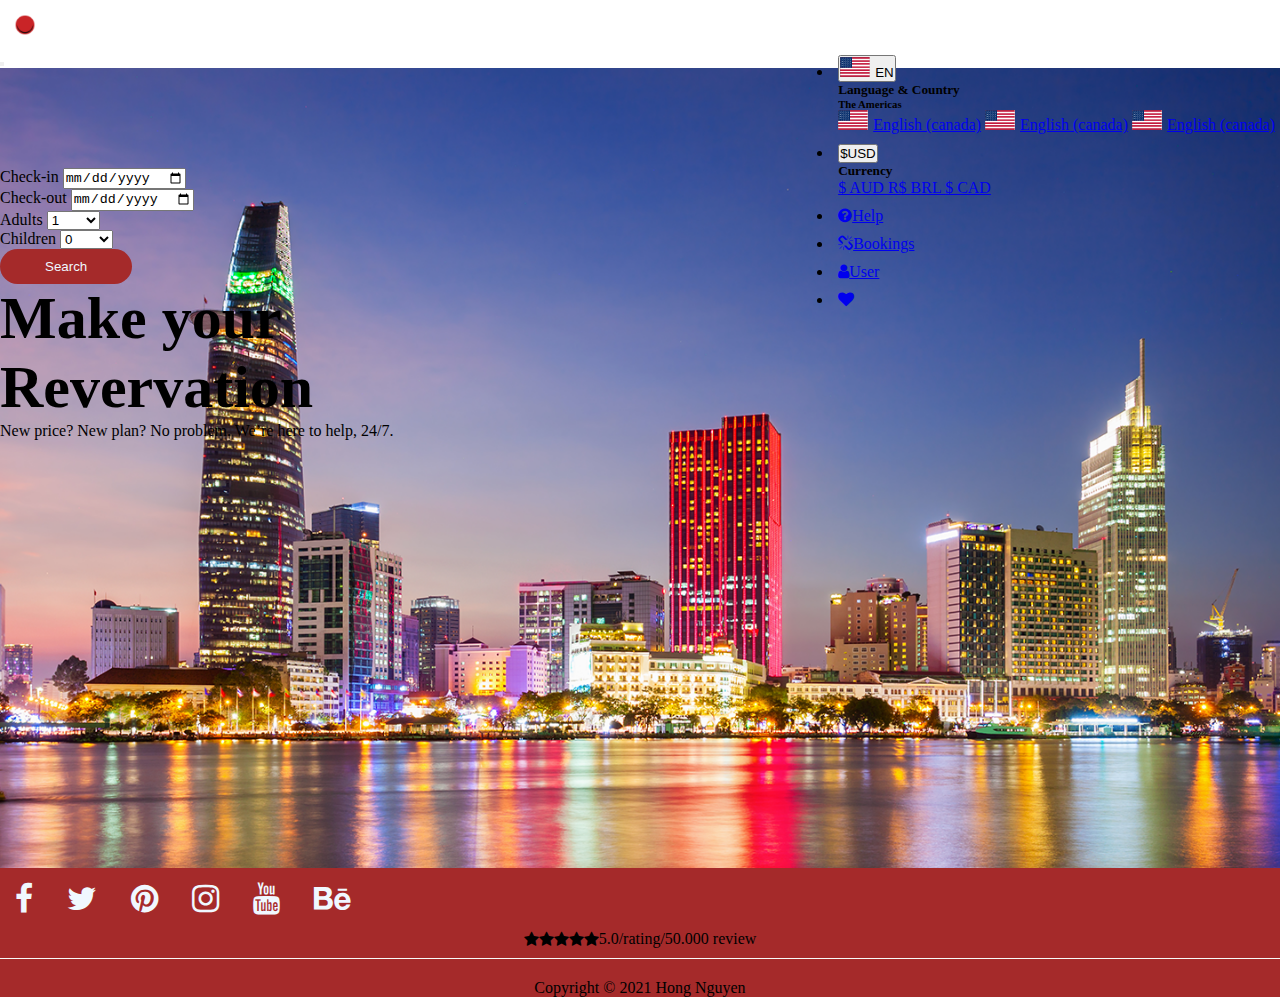
<file: booking.html>
<!doctype html>
<html>
<head>
<meta charset="utf-8">
<title>Untitled Document</title>
	<link rel="stylesheet" type="text/css" href="css/booking.css">
	<link rel="stylesheet" href="https://cdn.jsdelivr.net/npm/bootstrap@4.6.1/dist/css/bootstrap.min.css" integrity="sha384-zCbKRCUGaJDkqS1kPbPd7TveP5iyJE0EjAuZQTgFLD2ylzuqKfdKlfG/eSrtxUkn" crossorigin="anonymous">
	<link rel="stylesheet" href="https://cdnjs.cloudflare.com/ajax/libs/font-awesome/4.7.0/css/font-awesome.min.css">
</head>

<body>
	<header>
			<div class="container">
						<nav class="navbar navbar-expand-lg navbar-light ">
             <a class="navbar-brand logo" href="index.html"><img src="images/icon.ico"></a>
			  <button class="navbar-toggler" type="button" data-toggle="collapse" data-target="#navbarText" aria-controls="navbarText" aria-expanded="false" aria-label="Toggle navigation">
				<span class="navbar-toggler-icon"></span>
			  </button>
			  <div class="collapse navbar-collapse menu" id="navbarText">
				<ul class="navbar-nav ml-auto">
				  <li class="nav-item active">
					
						<div class="dropdown ">
						  <button class="btn  dropdown-toggle mt-0" type="button" id="dropdownMenuButton" data-toggle="dropdown" aria-expanded="false">
							<img src="images/flag_en.png">EN
						  </button>
						  <div class="dropdown-menu p-2" aria-labelledby="dropdownMenuButton">
							  <h5 class="text-center ">Language & Country</h5>
							<h6>The Americas</h6>
							<a class="dropdown-item" href="#"><img src="images/flag_en.png">English (canada)</a>
							<a class="dropdown-item" href="#"><img src="images/flag_en.png">English (canada)</a>
							<a class="dropdown-item" href="#"><img src="images/flag_en.png">English (canada)</a>
						  </div>
						</div>
						<a> <span class="sr-only">(current)</span></a>
				  </li> 
							<li class="nav-item active">
					
						<div class="dropdown ">
						  <button class="btn  dropdown-toggle mt-0" type="button" id="dropdownMenuButton" data-toggle="dropdown" aria-expanded="false">
							<span class="pr-2">$</span>USD
						  </button>
						  <div class="dropdown-menu p-2" aria-labelledby="dropdownMenuButton">
							  <h5 class="text-center ">Currency</h5>
							
							<a class="dropdown-item" href="#">$       AUD </a>
							<a class="dropdown-item" href="#">R$       BRL </a>
							<a class="dropdown-item" href="#">$       CAD </a>
						  </div>
						</div>
						<a><span class="sr-only">(current)</span></a>
				  </li>
				  <li class="nav-item">
					<a class="nav-link " href="#help"><i class="fa fa-question-circle pr-2"></i>Help</a>
				  </li>
				  <li class="nav-item">
					<a class="nav-link " href="booking.html"><i class="fa fa-unlink pr-2"></i>Bookings</a>
				  </li>
					
					<li class="nav-item ">
					<a class="nav-link " href="login.htlm.html"><i class="fa fa-user pr-2"></i>User</a>
				  </li>
					<li class="nav-item">
					<a class="nav-link " href="index.html"><i class="fa fa-heart"></i></a>
				  </li>
					
				</ul>

			  </div>
             </nav>
			</div>
	</header>
	<body>
		<section class="bn1">
			<form>
			<div class="container checkin">
				
					<div class="row">
						<div class="col-md-6  p-5 mb-5 bg-white mt-5 formdk">
							<div class="form-group">
								<label for="exampleFormControlInput1">Check-in</label>
								<input type="date" class="form-control" >
							  </div>
							<div class="form-group">
								<label for="exampleFormControlInput1">Check-out</label>
								<input type="date" class="form-control" >
							  </div>
							 <div class="form-group">
								<label for="exampleFormControlSelect1">Adults</label>
								<select class="form-control" id="exampleFormControlSelect1">
								  <option>1</option>
								  <option>2</option>
								  <option>3</option>
								  <option>4</option>
								  <option>5</option>
								  <option>more</option>
								</select>
							  </div>
							<div class="form-group">
								<label for="exampleFormControlSelect1">Children</label>
								<select class="form-control" id="exampleFormControlSelect1">
								  <option>0</option>
								  <option>1</option>
								  <option>2</option>
								  <option>3</option>
								  <option>4</option>
								  <option>5</option>
								  <option>more</option>
								</select>
							  </div>
							 <button type="submit" class="btn btn-primary mb-2">Search </button>
						</div>
						 <div class="col-md-6 mt-5 pt-5 pl-5 text-white content">
						<h1 class=" font-weight-bolder">Make your <br>Revervation</h1>
							 <p>New price? New plan? No problem. We’re here to help, 24/7.</p>
				         </div>
					</div>
				   
				
			</div>
			</form>
		</section>
	</body>
	<footer>
		<section class="scn10 pb-5 pt-5" id="help">
			<div class="container">
				<div class=" text-center m-0 tt">
					<i class="fa fa-facebook fa fa-2x"></i>
					<i class="fa fa-twitter fa fa-2x"></i>
					<i class="fa fa-pinterest fa-2x"></i>
					<i class="fa fa-instagram fa-2x"></i>
					<i class="fa fa-youtube fa-2x"></i>
					<i class="fa fa-behance fa-2x"></i>
				</div>
				<div class="star text-center">
					<i class="fa fa-star text-warning "></i>
						<i class="fa fa-star text-warning "></i>
						<i class="fa fa-star text-warning "></i>
						<i class="fa fa-star text-warning "></i>
						<i class="fa fa-star text-warning "></i>
					  <p class="pt-0 pl-2 m-0 text-white">5.0/rating/50.000 review</p>
					
				</div>
				<div class="cuoi text-center text-white"><p>Copyright © 2021 Hong Nguyen</p></div>
			</div>
		</section>
	</footer>
	
	
	
	
	
	
	<script src="https://cdn.jsdelivr.net/npm/jquery@3.5.1/dist/jquery.slim.min.js" integrity="sha384-DfXdz2htPH0lsSSs5nCTpuj/zy4C+OGpamoFVy38MVBnE+IbbVYUew+OrCXaRkfj" crossorigin="anonymous"></script>
<script src="https://cdn.jsdelivr.net/npm/bootstrap@4.6.1/dist/js/bootstrap.bundle.min.js" integrity="sha384-fQybjgWLrvvRgtW6bFlB7jaZrFsaBXjsOMm/tB9LTS58ONXgqbR9W8oWht/amnpF" crossorigin="anonymous"></script>
</body>
</html>
</file>
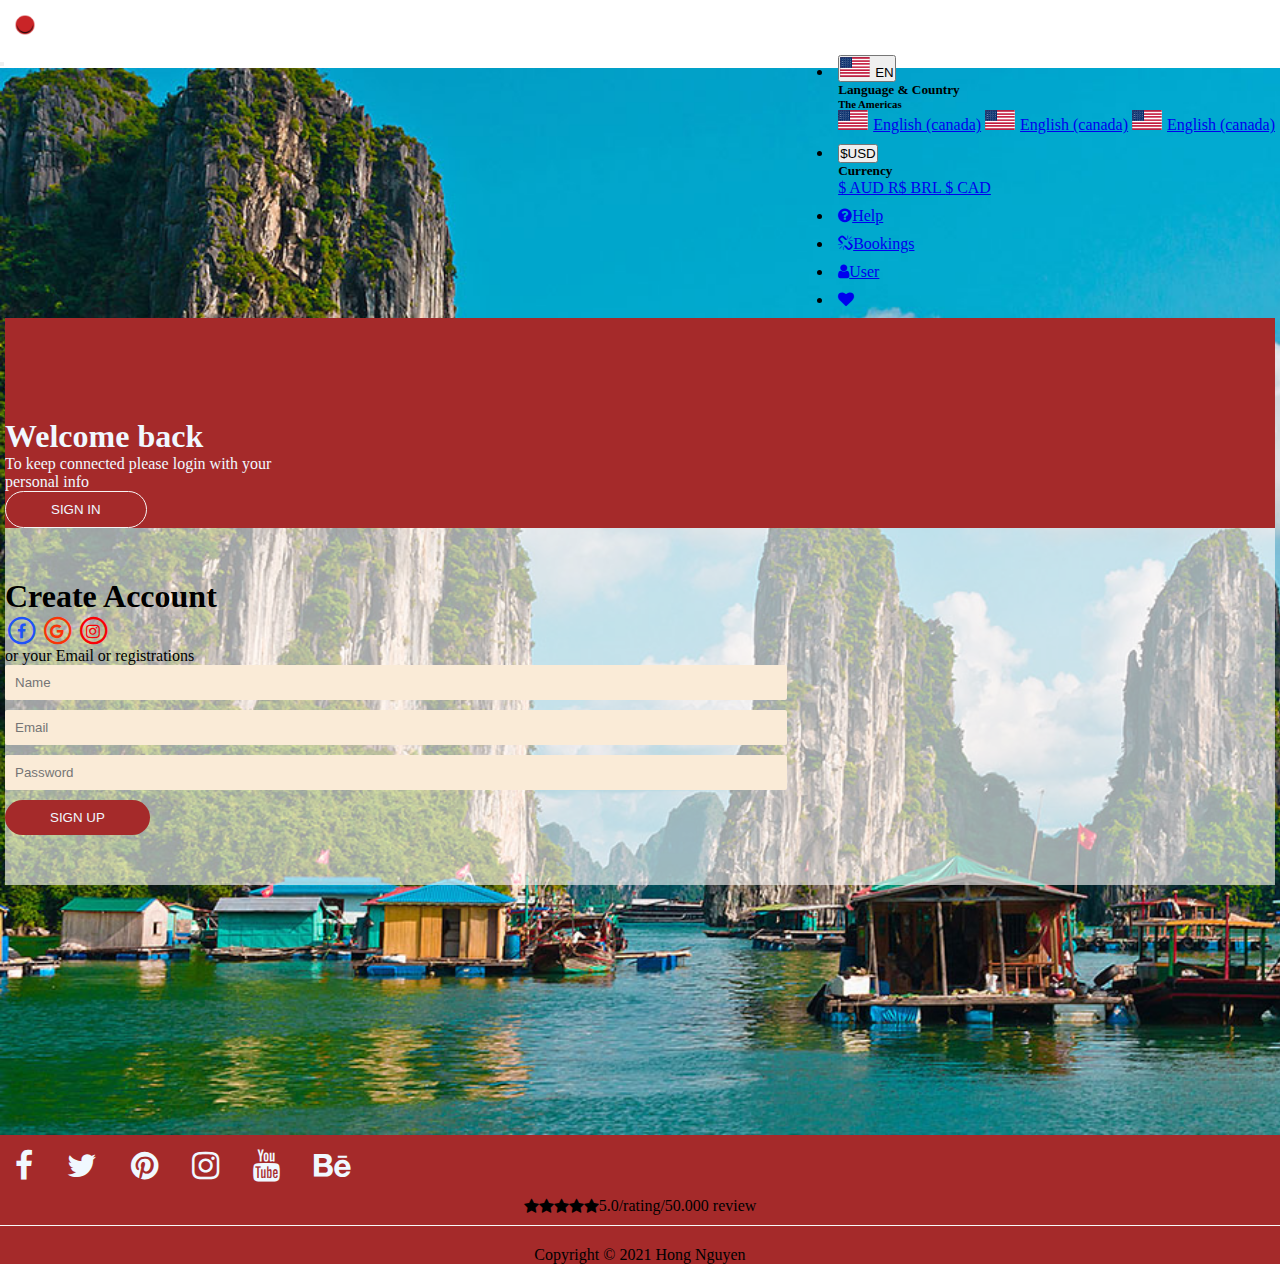
<file: login.htlm.html>
<!doctype html>
<html>
<head>
<meta charset="utf-8">
<title>Untitled Document</title>
	<link rel="stylesheet" type="text/css" href="css/login.css">
	<link rel="stylesheet" href="https://cdn.jsdelivr.net/npm/bootstrap@4.6.1/dist/css/bootstrap.min.css" integrity="sha384-zCbKRCUGaJDkqS1kPbPd7TveP5iyJE0EjAuZQTgFLD2ylzuqKfdKlfG/eSrtxUkn" crossorigin="anonymous">
	<link rel="stylesheet" href="https://cdnjs.cloudflare.com/ajax/libs/font-awesome/4.7.0/css/font-awesome.min.css">
</head>

<body>
	    <header>
		<div class="container">
						<nav class="navbar navbar-expand-lg navbar-light ">
             <a class="navbar-brand logo" href="index.html"><img src="images/icon.ico"></a>
			  <button class="navbar-toggler" type="button" data-toggle="collapse" data-target="#navbarText" aria-controls="navbarText" aria-expanded="false" aria-label="Toggle navigation">
				<span class="navbar-toggler-icon"></span>
			  </button>
			  <div class="collapse navbar-collapse menu" id="navbarText">
				<ul class="navbar-nav ml-auto">
				  <li class="nav-item active">
					
						<div class="dropdown ">
						  <button class="btn  dropdown-toggle mt-0" type="button" id="dropdownMenuButton" data-toggle="dropdown" aria-expanded="false">
							<img src="images/flag_en.png">EN
						  </button>
						  <div class="dropdown-menu p-2" aria-labelledby="dropdownMenuButton">
							  <h5 class="text-center ">Language & Country</h5>
							<h6>The Americas</h6>
							<a class="dropdown-item" href="#"><img src="images/flag_en.png">English (canada)</a>
							<a class="dropdown-item" href="#"><img src="images/flag_en.png">English (canada)</a>
							<a class="dropdown-item" href="#"><img src="images/flag_en.png">English (canada)</a>
						  </div>
						</div>
						<a> <span class="sr-only">(current)</span></a>
				  </li> 
							<li class="nav-item active">
					
						<div class="dropdown ">
						  <button class="btn dropdown-toggle mt-0" type="button" id="dropdownMenuButton" data-toggle="dropdown" aria-expanded="false">
							<span class="pr-2">$</span>USD
						  </button>
						  <div class="dropdown-menu p-2" aria-labelledby="dropdownMenuButton">
							  <h5 class="text-center ">Currency</h5>
							
							<a class="dropdown-item" href="#">$       AUD </a>
							<a class="dropdown-item" href="#">R$       BRL </a>
							<a class="dropdown-item" href="#">$       CAD </a>
						  </div>
						</div>
						<a><span class="sr-only">(current)</span></a>
				  </li>
				  <li class="nav-item">
					<a class="nav-link " href="#help"><i class="fa fa-question-circle pr-2"></i>Help</a>
				  </li>
				  <li class="nav-item">
					<a class="nav-link " href="booking.html"><i class="fa fa-unlink pr-2"></i>Bookings</a>
				  </li>
					
					<li class="nav-item ">
					<a class="nav-link " href="login.htlm.html"><i class="fa fa-user pr-2"></i>User</a>
				  </li>
					<li class="nav-item">
					<a class="nav-link " href="index.html"><i class="fa fa-heart"></i></a>
				  </li>
					
				</ul>

			  </div>
             </nav>
			</div>
			</header>
	    <body>
			<section class="login ">
				<div class="container">
					<div class="row">
						<div class="col-md-5 text-center content">
							<h1 class="font-weight-bold">Welcome back</h1>
							<p class="font-weight-bold">To keep connected please login with your<br> personal info</p>
							<button >SIGN IN</button>
						</div>
						<div class="col-md-7 p-0">
							<form class="text-center signup">
								<h1 class="font-weight-bolder">Create Account</h1>
								<span class="fa-stack fb">
								  <i class="fa fa-circle-thin fa-stack-2x"></i>
								  <i class="fa fa-facebook fa-stack-1x"></i>
								</span>
								<span class="fa-stack gg">
								  <i class="fa fa-circle-thin fa-stack-2x"></i>
								  <i class="fa fa-google fa-stack-1x"></i>
								</span>
								<span class="fa-stack ins">
								  <i class="fa fa-circle-thin fa-stack-2x"></i>
								  <i class="fa fa-instagram fa-stack-1x"></i>
								</span>
								<p class="font-weight-bold">or your Email or registrations</p>
								<input type="text" placeholder="Name"><br>
								<input type="email" placeholder="Email"><br>
								<input type="password" placeholder="Password"><br>
								<button>SIGN UP</button>
							</form>
						</div>
					</div>
				</div>
			</section>
	</body>
	<footer>
		<section class="scn10 pt-5  pb-5" id="help">
			<div class="container">
				<div class=" text-center m-0 tt">
					<i class="fa fa-facebook fa fa-2x"></i>
					<i class="fa fa-twitter fa fa-2x"></i>
					<i class="fa fa-pinterest fa-2x"></i>
					<i class="fa fa-instagram fa-2x"></i>
					<i class="fa fa-youtube fa-2x"></i>
					<i class="fa fa-behance fa-2x"></i>
				</div>
				<div class="star text-center">
					<i class="fa fa-star text-warning "></i>
						<i class="fa fa-star text-warning "></i>
						<i class="fa fa-star text-warning "></i>
						<i class="fa fa-star text-warning "></i>
						<i class="fa fa-star text-warning "></i>
					  <p class="pt-0 pl-2 m-0 text-white">5.0/rating/50.000 review</p>
					
				</div>
				<div class="cuoi text-center text-white"><p>Copyright © 2021 Hong Nguyen</p></div>
			</div>
		</section>
	</footer>
	
	
	
	
	<script src="https://cdn.jsdelivr.net/npm/jquery@3.5.1/dist/jquery.slim.min.js" integrity="sha384-DfXdz2htPH0lsSSs5nCTpuj/zy4C+OGpamoFVy38MVBnE+IbbVYUew+OrCXaRkfj" crossorigin="anonymous"></script>
    <script src="https://cdn.jsdelivr.net/npm/bootstrap@4.6.1/dist/js/bootstrap.bundle.min.js" integrity="sha384-fQybjgWLrvvRgtW6bFlB7jaZrFsaBXjsOMm/tB9LTS58ONXgqbR9W8oWht/amnpF" crossorigin="anonymous"></script>
</body>
</html>
</file>
<file: css/main.css>
@charset "utf-8";
/* CSS Document */

*{margin: 0;padding: 0}
.logo img {width: 50px}
.logo {display: flex;}
.dropdown img{width: 30px;padding-right: 5px}
.dolar span{font-weight:bolder;padding-right: 5px }
.menu li{padding: 5px}
.menu a:hover{color: brown;}
.menu{float: right}


.form1 button{width: 100%;background-color: brown}
.bn1{position: relative}
.form1{position: absolute;top:100px;left: 430px ; }
.form2 {background-color:#FBF8F89d}


.whybook i {background-color: brown; padding:5px 15px 1px;border-radius: 100px;color: aliceblue;padding-top: 12px}
.scn2 h5:hover{color:brown; border-bottom: 2px solid #870709;width: 50%}
.scn2 .hinhanh2{overflow: hidden;width: 100%;}
.scn2 img:hover{transition: all 0.5s;transform: scale(1.2)}


.scn4 h6:hover{color: brown;}
.scn4 .hinhanh {overflow: hidden;width: 80%}
.scn4 img:hover{transition: all 0.5s;transform: scale(1.2)}
.scn4 img{width: 100%;}


.amazing img{width: 100%}
.scn3{background-color:brown ; color: aliceblue}


.hinhanh img{width: 100% ;height: 200px ; border-radius: 10px}
.anh1{background-image:url("../images/hanoi-travel-guide-from-a-to-z-amazingthingsinvietnam03.jpg");height: 180px ;background-size: cover}
.anh1 h5{display: flex;align-items: center;justify-content: center;padding-top: 90px;text-shadow: 4px 2px 10px rgba(0,0,0,0.9);}
.anh2{background-image:url("../images/hanoi-travel-guide-from-a-to-z-amazingthingsinvietnam02.jpg");height: 180px ;background-size: cover}
.anh2 h5{display: flex;align-items: center;justify-content: center;padding-top: 60px;text-shadow: 4px 2px 10px rgba(0,0,0,0.9);}
.anh3{background-image:url("../images/hanoi-travel-guide-from-a-to-z-amazingthingsinvietnam25.jpg");height: 180px ;background-size: cover}
.anh3 h5{display: flex;align-items: center;justify-content: center;padding-top: 90px;text-shadow: 4px 2px 10px rgba(0,0,0,0.9);}
.anh4{background-image:url("../images/hanoi-travel-guide-from-a-to-z-amazingthingsinvietnam28.jpg");height: 180px ;background-size: cover}
.anh4 h5{display: flex;align-items: center;justify-content: center;padding-top: 60px;text-shadow: 4px 2px 10px rgba(0,0,0,0.9);}
.anh5{background-image:url("../images/hanoi-travel-guide-from-a-to-z-amazingthingsinvietnam11.jpg");height: 180px ;background-size: cover}
.anh5 h5{display: flex;align-items: center;justify-content: center;padding-top: 90px;text-shadow: 4px 2px 10px rgba(0,0,0,0.9);}
.anh6{background-image:url("../images/hanoi-travel-guide-from-a-to-z-amazingthingsinvietnam24.jpg");height: 180px ;background-size: cover}
.anh6 h5{display: flex;align-items: center;justify-content: center;padding-top: 90px;text-shadow: 4px 2px 10px rgba(0,0,0,0.9);}
.anh7{background-image:url("../images/hanoi-travel-guide-from-a-to-z-amazingthingsinvietnam16.jpg");height: 180px ;background-size: cover}
.anh7 h5{display: flex;align-items: center;justify-content: center;padding-top: 60px;text-shadow: 4px 2px 10px rgba(0,0,0,0.9);}
.anh8{background-image:url("../images/hanoi-travel-guide-from-a-to-z-amazingthingsinvietnam27.jpg");height: 180px ;background-size: cover}
.anh8 h5{display: flex;align-items: center;justify-content: center;padding-top: 90px;text-shadow: 4px 2px 10px rgba(0,0,0,0.9);}
.anh9{background-image:url("../images/hanoi-travel-guide-from-a-to-z-amazingthingsinvietnam18.jpg");height: 180px ;background-size: cover}
.anh9 h5{display: flex;align-items: center;justify-content: center;padding-top: 60px;text-shadow: 4px 2px 10px rgba(0,0,0,0.9);}
.anh10{background-image:url("../images/hanoi-travel-guide-from-a-to-z-amazingthingsinvietnam23.jpg");height: 180px ;background-size: cover}
.anh10 h5{display: flex;align-items: center;justify-content: center;padding-top: 90px;text-shadow: 4px 2px 10px rgba(0,0,0,0.9);}
.anh1:hover{animation: nhay 1s infinite ;}
.anh2:hover{animation: nhay 1s infinite ;}
.anh3:hover{animation: nhay 1s infinite ;}
.anh4:hover{animation: nhay 1s infinite ;}
.anh5:hover{animation: nhay 1s infinite ;}
.anh6:hover{animation: nhay 1s infinite ;}
.anh7:hover{animation: nhay 1s infinite ;}
.anh8:hover{animation: nhay 1s infinite ;}
.anh9:hover{animation: nhay 1s infinite ;}
.anh10:hover{animation: nhay 1s infinite ;}


.scn4 .star{display: flex;justify-content: flex-start}


.scn6 img{width: 40%}
.scn6{background-color: cornsilk ;padding: 20px}
.rw{font-size: 14px}


.scn8 img {width: 100% ;height: 1000px}
.scn8 h5{text-shadow: 4px 2px 10px rgba(0,0,0,0.9);}

.scn9 a {padding-right: 15px; margin-right: 5px; position: relative ; color:dimgray}
.scn9 a::before{content: ""; height: 50%; position: absolute; width: 1px; background:#660608; top: 7px; right: 0}

.tt i{margin: 0 auto; padding: 15px;color: aliceblue }
.star{display: flex;align-items: center;justify-content: center;}
.scn10{background-color: brown;}
.scn10 .cuoi{border-top: 1px solid #F9F9F9; width: 100%;display: flex;align-items: center;justify-content: center;padding-top: 20px;margin-top: 10px }



html{scroll-behavior: smooth;}
@keyframes nhay {0%{transform: translateY(0);}
	100%{transform: translateY(-15px)}
@media screen and (max-width:414px)
{
	.form1{left: 10px ; top:100px;margin-bottom: 50px ;position: none}
	.form1 button{width: 100%;}
    .bn1{position:none;height: 400px}
	.form2 {position: none ;background-color:antiquewhite;margin-top: 20px}
    .scn4 .star{justify-content: flex-start}
    .scn8 img {width: 100% ;height: 200px}	
	.scn10 i {font-size: 20px;padding: }
	.scn9 a {font-size: 13px}
	.scn4 img {height: 300px}
}
}	

@media screen and (max-width:768px)and (min-width:415px){
	
	.form1{left: 90px ; top:200px;margin-bottom: 20px ;position: none}
	.form1 button{width: 100%;}
    .bn1{position:none;height: 500px}
	.form2 {position: none ;background-color:antiquewhite;margin-top: 20px}
	.amazing img {padding-bottom: 5px}
	.scn4 img {height: 400px}
	.scn8 img {width: 100% ;height: 300px}
		.scn9 a {font-size: 13px}
}
</file>
<file: css/booking.css>
@charset "utf-8";
/* CSS Document */

*{margin: 0;padding: 0}
.logo img {width: 50px}
.logo {display: flex;}
.dropdown img{width: 30px;padding-right: 5px}
.dolar span{font-weight:bolder;padding-right: 5px }
.menu li{padding: 5px}
.bn1 button{padding: 10px 45px;background-color: brown;border-radius: 25px;border:none;color: aliceblue;display: flex;}
.menu{float: right}
.bn1 {background-image:url("../images/Article-Cover-3_2-1440x1080-04.png");background-size: cover;background-repeat: no-repeat;}
.bn1{width: 100%;height: 800px}
.checkin{padding-top: 100px}
.checkin h1{font-size: 60px}
.tt i{margin: 0 auto; padding: 15px;color: aliceblue }
.star{display: flex;align-items: center;justify-content: center;}
.scn10{background-color: brown;}
.scn10 .cuoi{border-top: 1px solid #F9F9F9; width: 100%;display: flex;align-items: center;justify-content: center;padding-top: 20px;margin-top: 10px }
@media screen and (max-width:414px)
{
	.checkin{padding-top: 10px}
.checkin h1{font-size: 40px ;margin-top: 0;}
	.checkin{margin-top: 0;padding-top: 0;}
	.bn1 {height: 900px}
	.formdk{margin: 0 20px}
	
}
@media screen and (max-width:768px)and (min-width:415px)
{
	
	.checkin{padding-top: 10px}
.checkin h1{font-size: 50px ;margin-top: 0;}
	.checkin{margin-top: 0;padding-top: 0;}
	.bn1 {height: 900px}
	
}
</file>
<file: css/login.css>
@charset "utf-8";
/* CSS Document */

*{margin: 0;padding: 0}
.logo img {width: 50px}
.logo {display: flex;}
.dropdown img{width: 30px;padding-right: 5px}
.dolar span{font-weight:bolder;padding-right: 5px }
.menu li{padding: 5px}

.menu{float: right}
.signup input{width: 60%;margin-bottom: 10px; border-radius: 2px;border:none;background-color: antiquewhite;padding: 10px;}
.signup button{padding: 10px 45px;background-color: brown;border-radius: 25px;border:none;color: aliceblue;}
.fb{color: #1F52F8;}
.gg{color: #F83508;}
.ins{color:#F80206;}
.content{padding-top: 100px;background-color:brown;color: aliceblue; }
.content button{padding: 10px 45px;background-color:transparent;border-radius:25px;border:none;border:1px solid #F8F5F5;color: aliceblue;}
.signup{background-color: #FFFDFD9d; padding-bottom: 50px;padding-top: 50px}
.login{padding: 250px 5px;background-image: url("../images/anh-dep-du-lich-viet-nam-vietnam-travel-ha-long-bay-02.jpg");background-repeat: no-repeat;background-size: cover;}
.tt i{margin: 0 auto; padding: 15px;color: aliceblue }
.star{display: flex;align-items: center;justify-content: center;}
.scn10{background-color: brown;}
.scn10 .cuoi{border-top: 1px solid #F9F9F9; width: 100%;display: flex;align-items: center;justify-content: center;padding-top: 20px;margin-top: 10px }
@media screen and (max-width:414px){
	
	.content{padding-top: 100px;padding-bottom: 50px}
	.login{padding:80px 0}
}
@media screen and (max-width:768px)and (min-width:415px){
	
	.content{padding-top: 100px;padding-bottom: 100px}
	.login{padding:100px 0}
}
</file>
